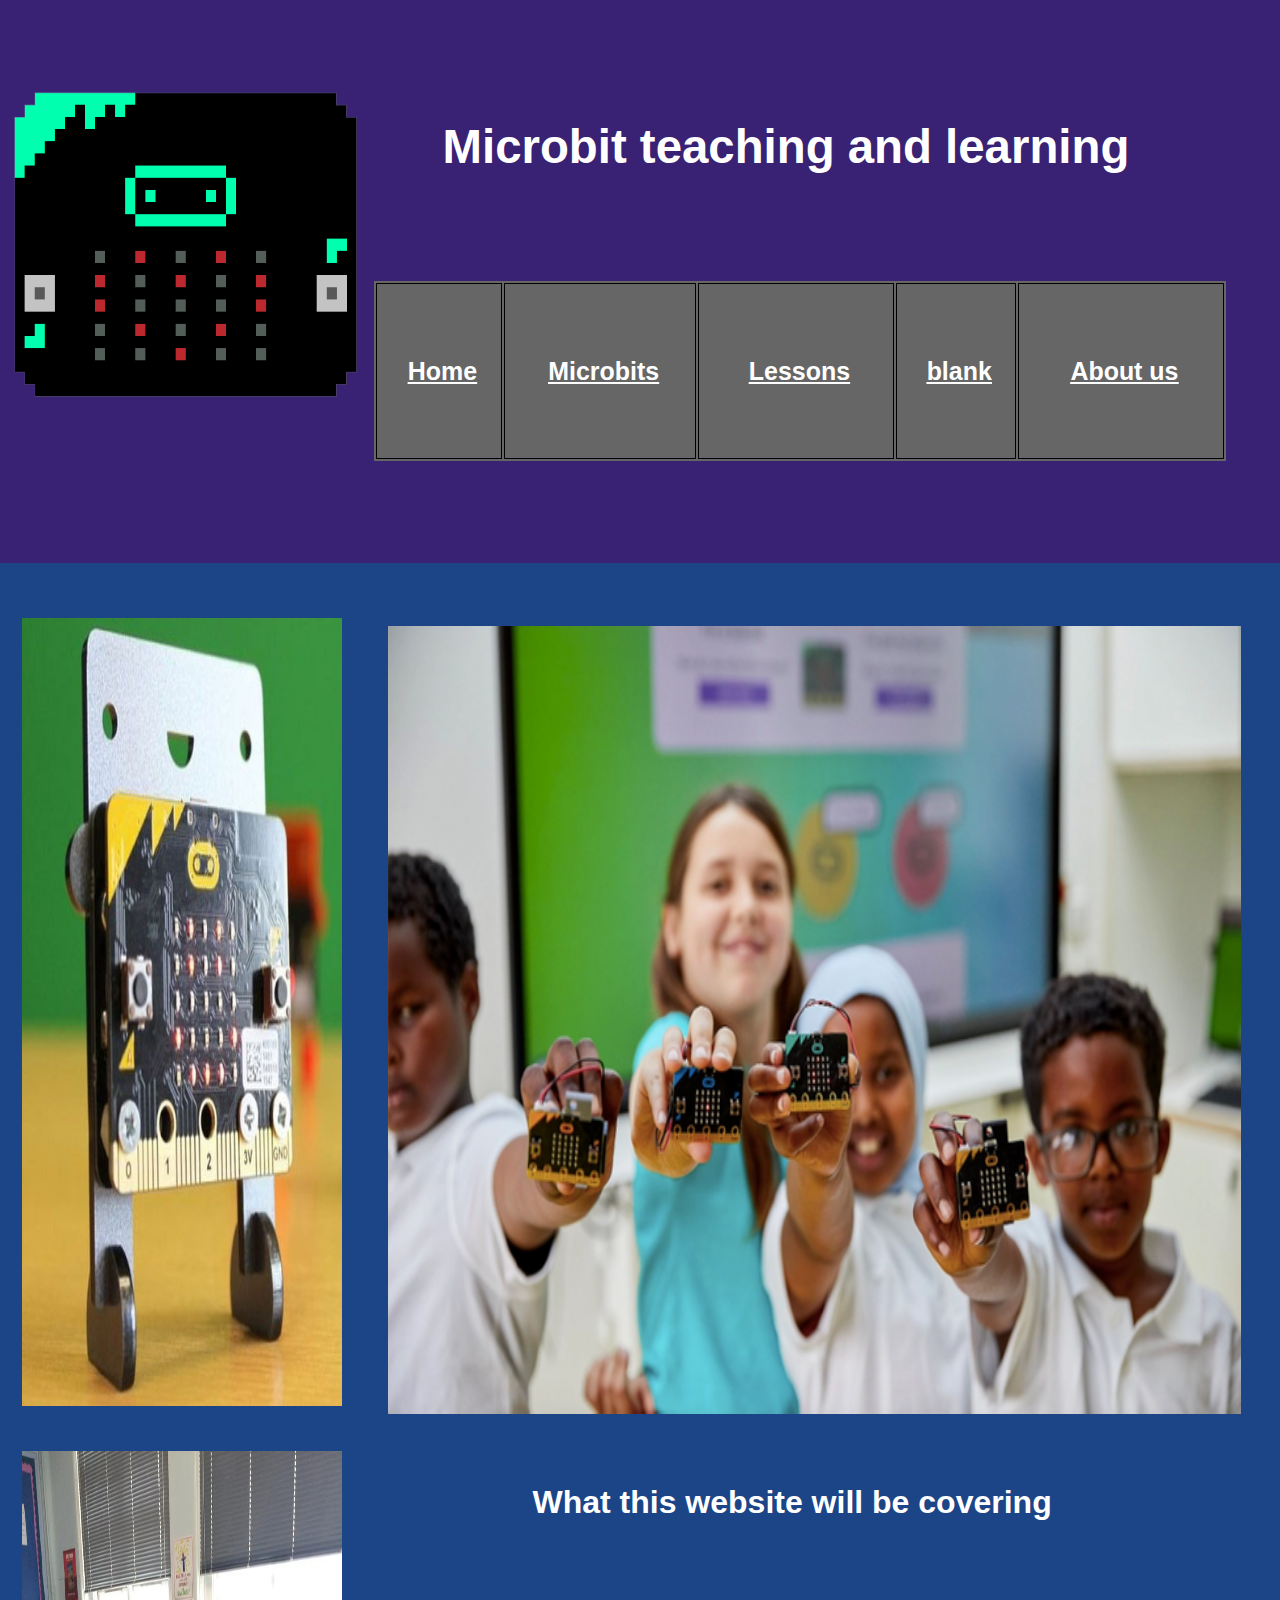
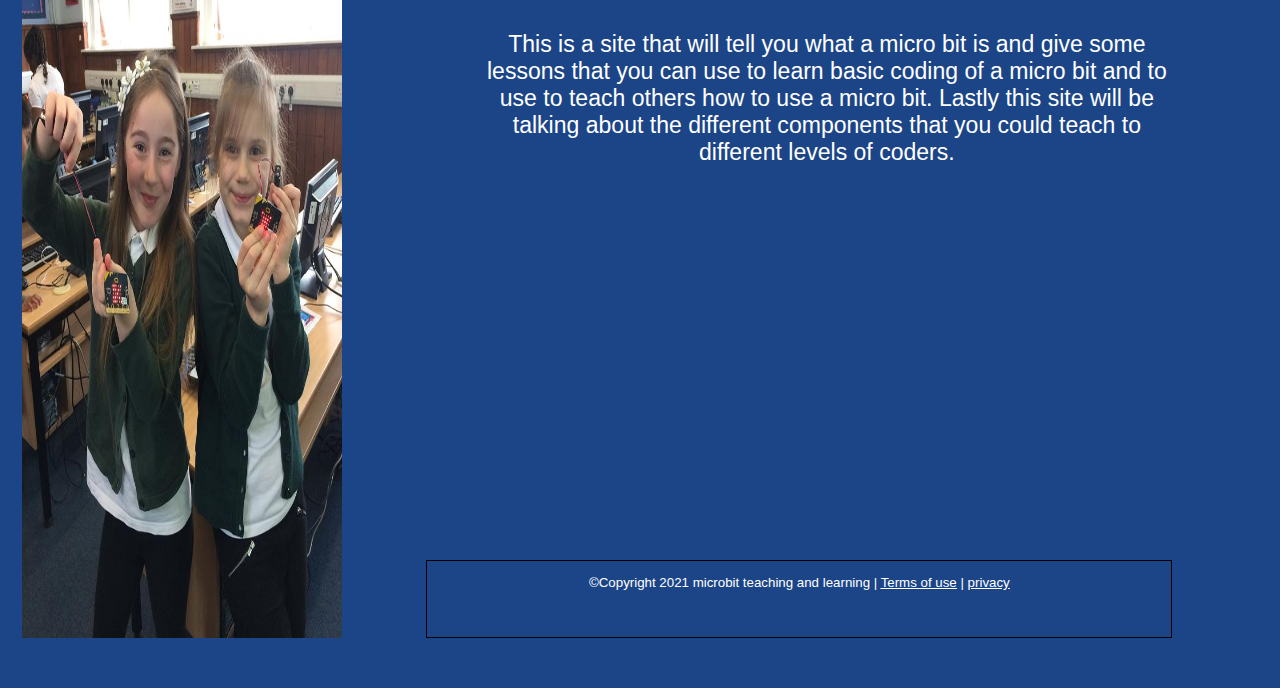
<file: index.html>
<!doctype html>
<html>
<head>
<meta charset="utf-8">
<title>Microbit teaching and learning</title>
<link href="stylesheets/stylesheet.css" rel="stylesheet" type="text/css"/><!--this links my stylesheet to my HTML-->
</head>
<body>	
<table id="title"><!--this creates a table IDs to use in the stylesheet-->
	<tbody>
    	<tr>
			<td>
				<a href="index.html"><img id="logo" src="images/prepared/Harry's_logo_better.png" width="29.1%" height="66%" alt="logo"/><!--this creates a image changes its height and width and the id changes its location--></a>
				<table id="title2" ><!--this creats a table IDs to use in the stylesheet-->
  					<tbody>
    					<tr>
      						<td><strong>&nbsp;&nbsp;&nbsp;&nbsp;&nbsp;Microbit teaching and learning</strong></td><!--i have put 5 spaces here because it centers the words making them look more neet in for the websites title-->
    					</tr>
  					</tbody>
				</table>
				<table id="navbar" ><!--this creats a table IDs to use in the stylesheet-->
  					<tbody>
    					<tr>
     		 				<td align="center" class="borderedcells"><strong>&nbsp;<u><!--this underlines the text to make it look like a link--><a href="index.html"><!--this makes it if you click the word it will take you to the link-->Home</a></u></strong></td>
							<td align="center" class="borderedcells"><!--this makes it that this td is connected to the class borderedcells to make it have a border--><strong>&nbsp;<u><!--this underlines the text to make it look like a link--><a href="pages/microbits.html"><!--this makes it if you click the word it will take you to the link-->Microbits</a></u></strong>
							</td>
							<td align="center" class="borderedcells"><!--this makes it that this td is connected to the class borderedcells to make it have a boarder-->
								<div class="dropdown"><!--this has mad it that the drop box well drop from whats in the div-->
  									<button class="dropbtn"><!--this classes it to use in the stylesheet--><strong>&nbsp;<u><!--this underlines the text to make it look like a link--><a href="pages/lessons.html"><!--this makes it if you click the word it will take you to the link-->Lessons</a></u></strong></button>
  									<div class="dropdown-content"><!--i used this to store what will be in the drop part of the drop box-->
   										<a href="pages/lessons.html#beginer">beginners</a><!--this makes a link to the headings I "id"ed to fast travel to and will take them to it on click this also is what they will see in the dropbox-->
    									<a href="pages/lessons.html#intermidiate">intermediate</a><!--this makes a link to the headings I "id"ed to fast travel to and will take them to it on click this also is what they will see in the dropbox-->
										<a href="pages/lessons.html#advance">advanced</a><!--this makes a link to the headings I "id"ed to fast travel to and will take them to it on click this also is what they will see in the dropbox-->
										<a href="pages/lessons.html#exspert">expert</a><!--this makes a link to the headings I "id"ed to fast travel to and will take them to it on click this also is what they will see in the dropbox-->
  									</div>
								</div>
							</td>
							<td align="center" class="borderedcells"><!--this makes it that this td is connected to the class borderedcells to make it have a boarder-->
							<strong>&nbsp;<u><!--this underlines the text to make it look like a link--><a href=""><!--this makes it if you click the word it will take you to the link-->blank</a></u></strong>
							</td>
							<td align="center" class="borderedcells"><!--this makes it that this td is connected to the class borderedcells to make it have a boarder-->
								<div class="dropdown"><!--this has mad it that the drop box well drop from whats in the div-->
  									<button class="dropbtn"><!--this classes it to use in the stylesheet--><strong>&nbsp;<u><!--this underlines the text to make it look like a link--><a href="pages/aboutus.html"><!--this makes it if you click the word it will take you to the link-->About us</a></u></strong></button>
  									<div class="dropdown-content"><!--i used this to store what will be in the drop part of the drop box-->
   										<a href="pages/aboutus.html#About">About us</a><!--this makes a link to the headings I "id"ed to fast travel to and will take them to it on click this also is what they will see in the dropbox-->
    									<a href="pages/aboutus.html#Privacy">Privacy Policy</a><!--this makes a link to the headings I "id"ed to fast travel to and will take them to it on click this also is what they will see in the dropbox-->
    									<a href="pages/aboutus.html#Terms">Terms and Conditions</a><!--this makes a link to the headings I "id"ed to fast travel to and will take them to it on click this also is what they will see in the dropbox-->
										<a href="pages/gallery.html">Gallery</a><!--this makes a link to the headings I "id"ed to fast travel to and will take them to it on click this also is what they will see in the dropbox-->
  									</div>
								</div>
							</td>		
    					</tr>
  					</tbody>
				</table>
			</td>
		</tr>
	</tbody>
</table>

<div class="slideshow-container"><!--this IDed the div to be used in the stylesheet-->	
	<div class="mySlides fade"><!--this IDed the div to be used in the stylesheet-->	
		 <img class="ssimage" src="images/original/c71656f34a8e12d7d3e28ac1303184e5f31fdb73-1856x1212.png" width="100%" height="100%" alt=""/><!--this creats a image changes its height and width-->
	</div>
	<div class="mySlides fade"><!--this IDed the div to be used in the stylesheet-->	
		<img class="ssimage" src="images/original/_114874518_microbit-board-face.png" width="100%" height="100%" alt=""/><!--this creats a image changes its height and width-->
	</div>
	<div class="mySlides fade"><!--this IDed the div to be used in the stylesheet-->	
		<img class="ssimage" src="images/original/microbit-student.jpg" width="100%" height="100%" alt=""/><!--this creats a image changes its height and width-->
	</div>
	<div class="mySlides fade"><!--this IDed the div to be used in the stylesheet-->	
		<img class="ssimage" src="images/original/microbit1.jpg" width="100%" height="100%" alt=""/><!--this creats a image changes its height and width-->
	</div>
	<div class="mySlides fade"><!--this IDed the div to be used in the stylesheet-->	
		<img class="ssimage" src="images/original/wearable_micro_bit.jpg" width="100%" height="100%" alt=""/><!--this creats a image changes its height and width-->
	</div>
</div>
<br><!--breaks line to make the slideshow look nice and not touch anything else-->


<img id="Himpact1" src="images/prepared/microbitman.jpg" width="25%" height="87.5%" alt=""/><!--this creats a image changes its height and width and the id changes its location-->
<img id="Himpact2" src="images/original/image9621534788683.jpg" width="25%" height="87.5%" alt=""/><!--this creats a image changes its height and width and the id changes its location-->
<h1 id="main_head"> What this website will be covering </h1><!--this heading has been IDed to be used in the stylesheet-->	
<p id="main_p" align="center">This is a site that will tell you what a micro bit is and give some lessons that you can use to learn basic coding of a micro bit and to use to teach others how to use a micro bit. Lastly this site will be talking about the different components that you could teach to different levels of coders.
</p><!-- this is where the main info for the page goes-->	
<small id="Hrights"><center>©Copyright 2021 microbit teaching and learning | <u><a href="pages/aboutus.html#Terms"> Terms of use</a></u> | <u><a href="pages/aboutus.html#Privacy"> privacy</a></u></center> </small><!--this has been made small without the normal layout to show it is importent i did decied to make the links in it like the other links for consistency and is IDed for height width and location-->		
<p id="Hbottem_gap"> . </p><!--i made this so their is a gap between the last thing and the bottem edge so the content never touches the border of the website and the id changes its location-->
</body>
<script>
var slideIndex = 0;

function showSlides() {
  var i;
  var slides = document.getElementsByClassName("mySlides");// this gets the slides and makes them the varible slides
  for (i = 0; i < slides.length; i++) {//this will make it that this if will only stop after i is higher or equal to slides length meaning that it will go from slide this slide to the next one until their is none left
    slides[i].style.display = "none";  //displays the image for that slide
  }
  slideIndex++;
  if (slideIndex > slides.length) {slideIndex = 1} //this makes it that if index is higher then slides length that it will make index=1 making it rotate from the last image back to the first image/slide  
  slides[slideIndex-1].style.display = "block"; //this makes it that the slide that was just showen disappers 
  setTimeout(showSlides, 2250); // Change image every 2.25 seconds
}
showSlides();//this makes it do everything i put in showSlides function
</script>
</html>
</file>
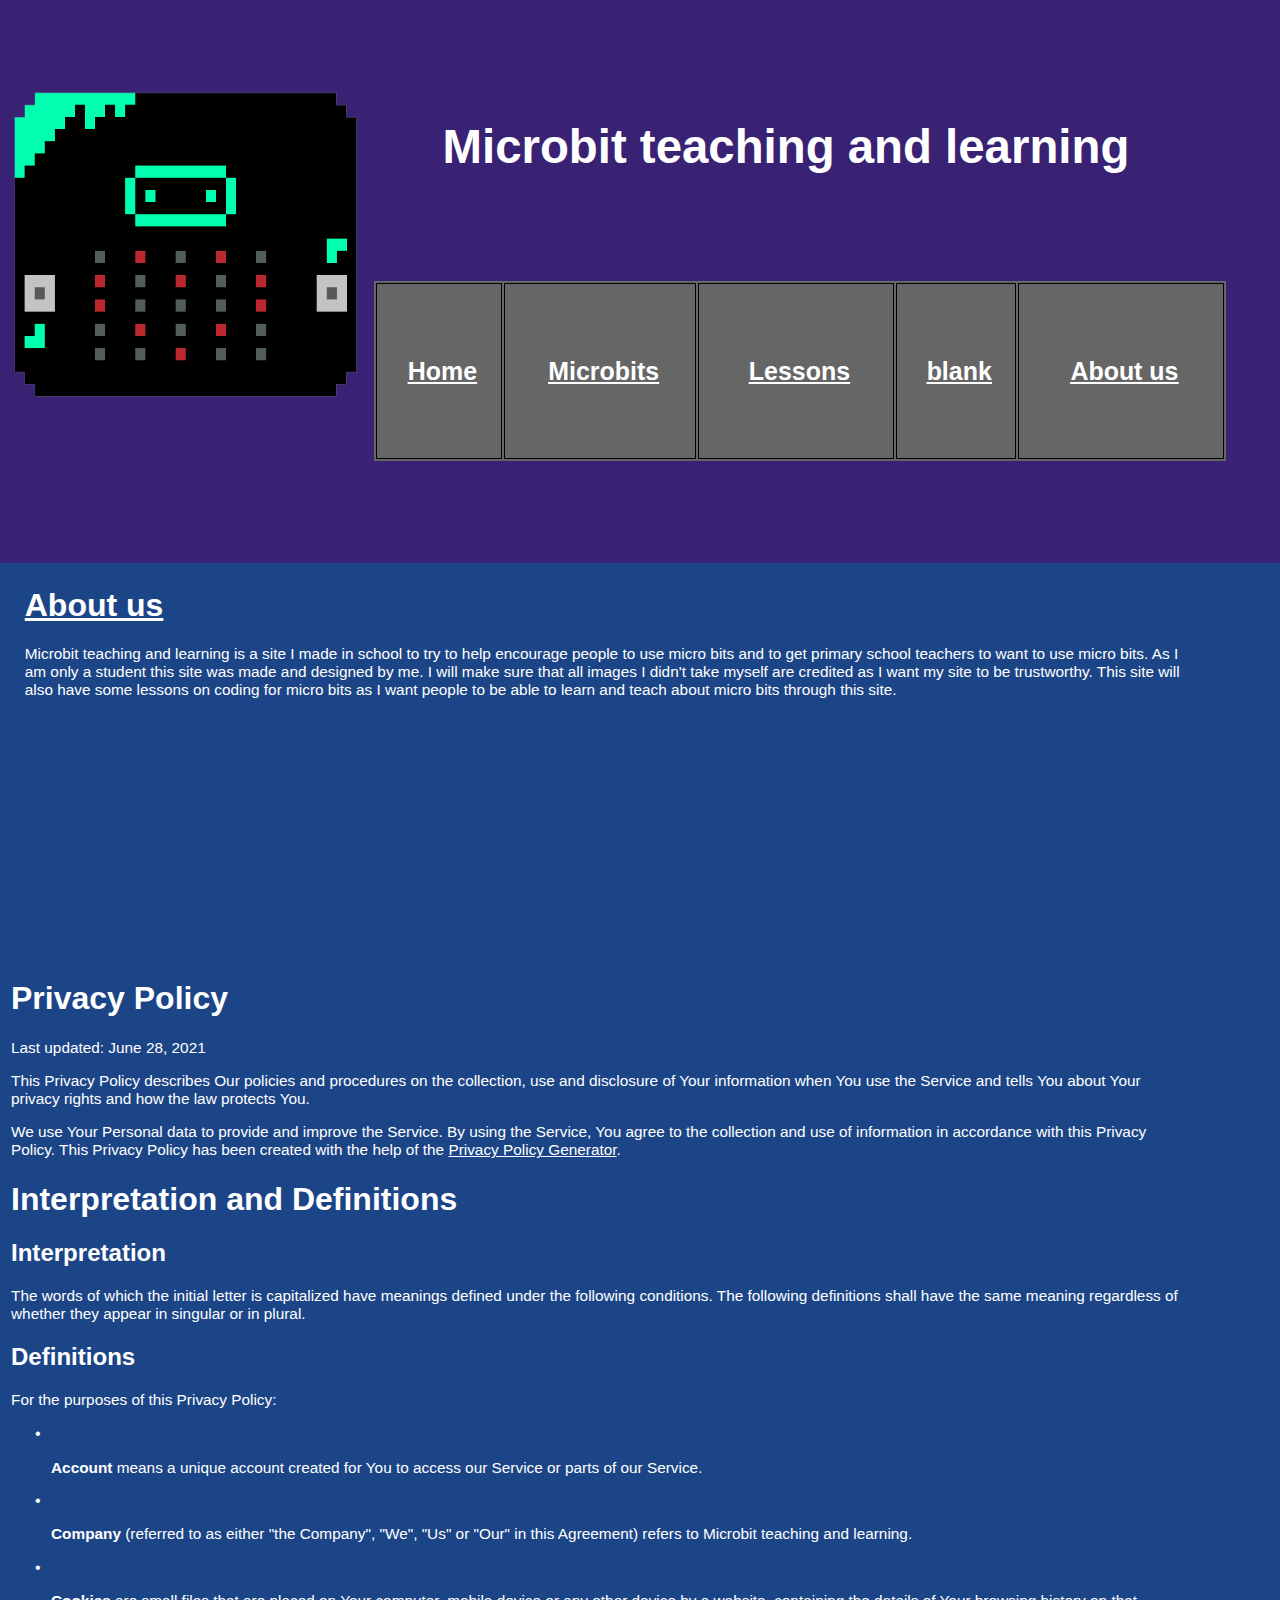
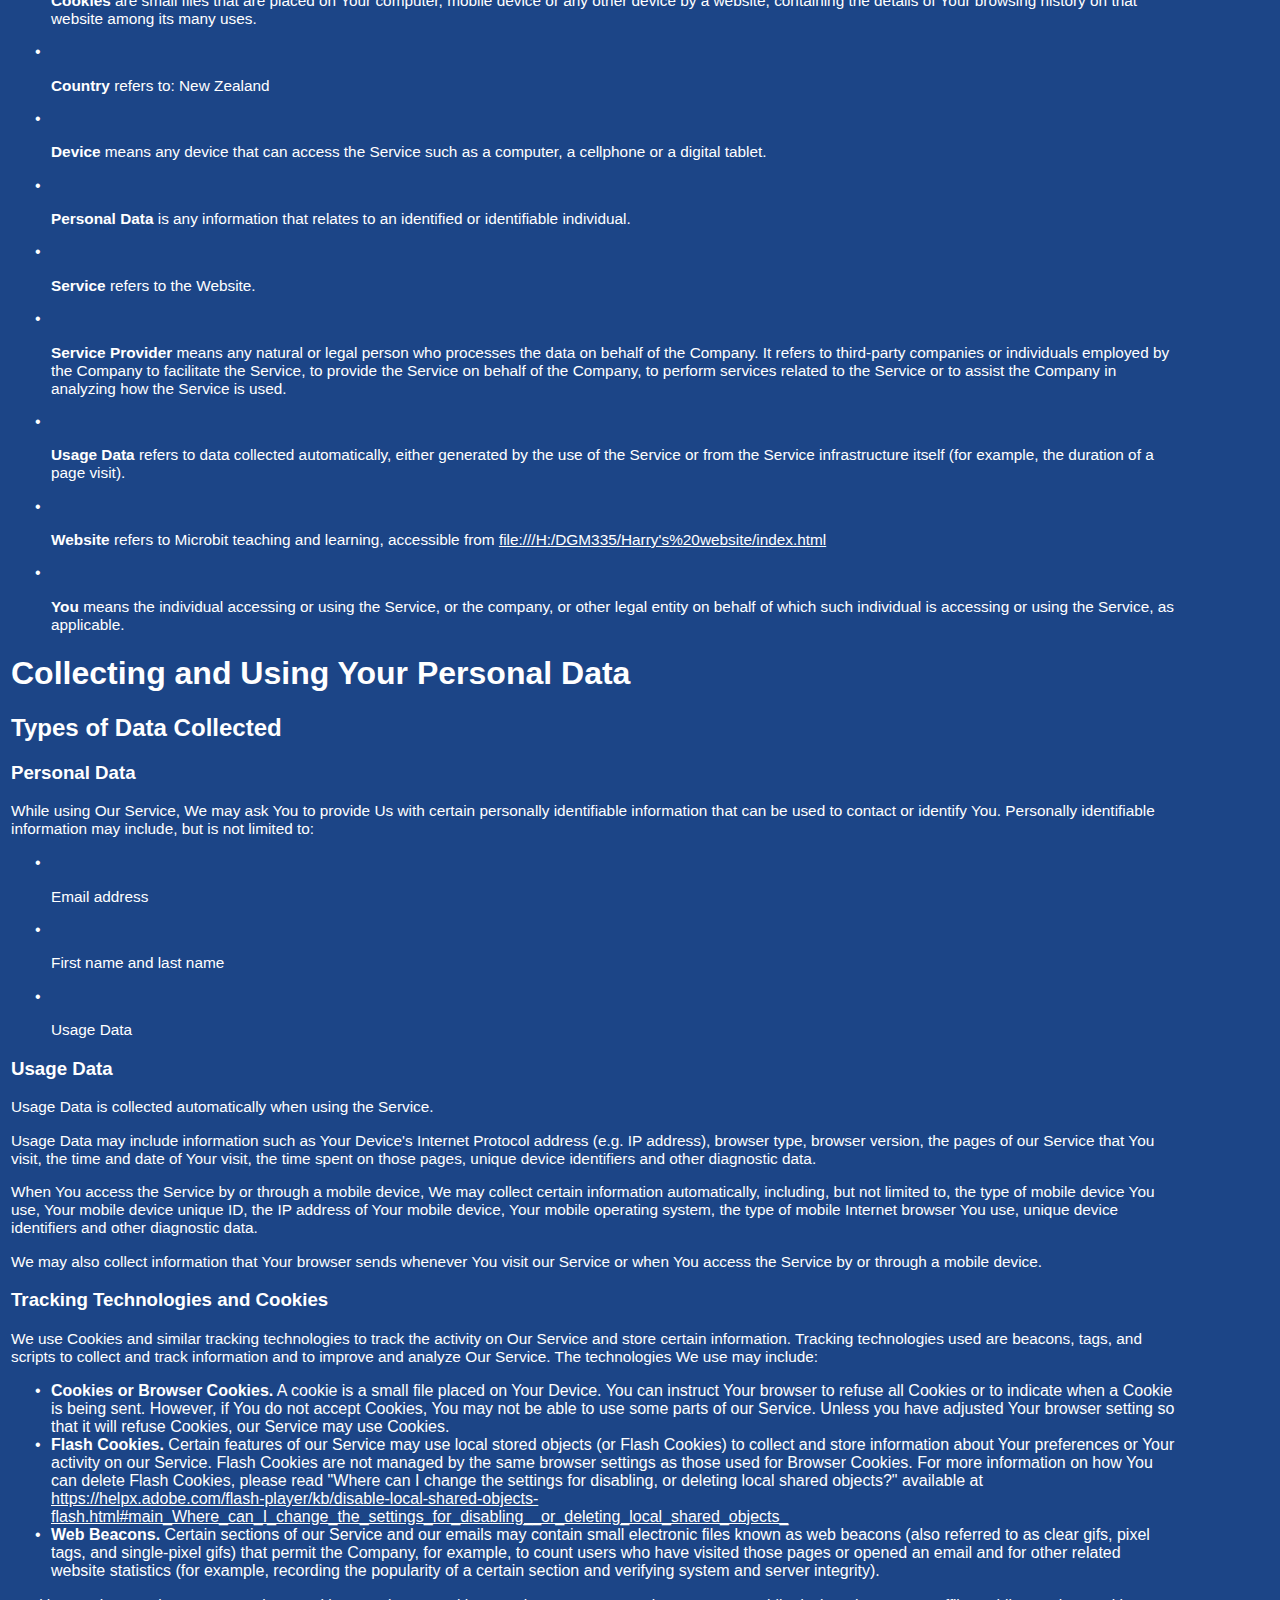
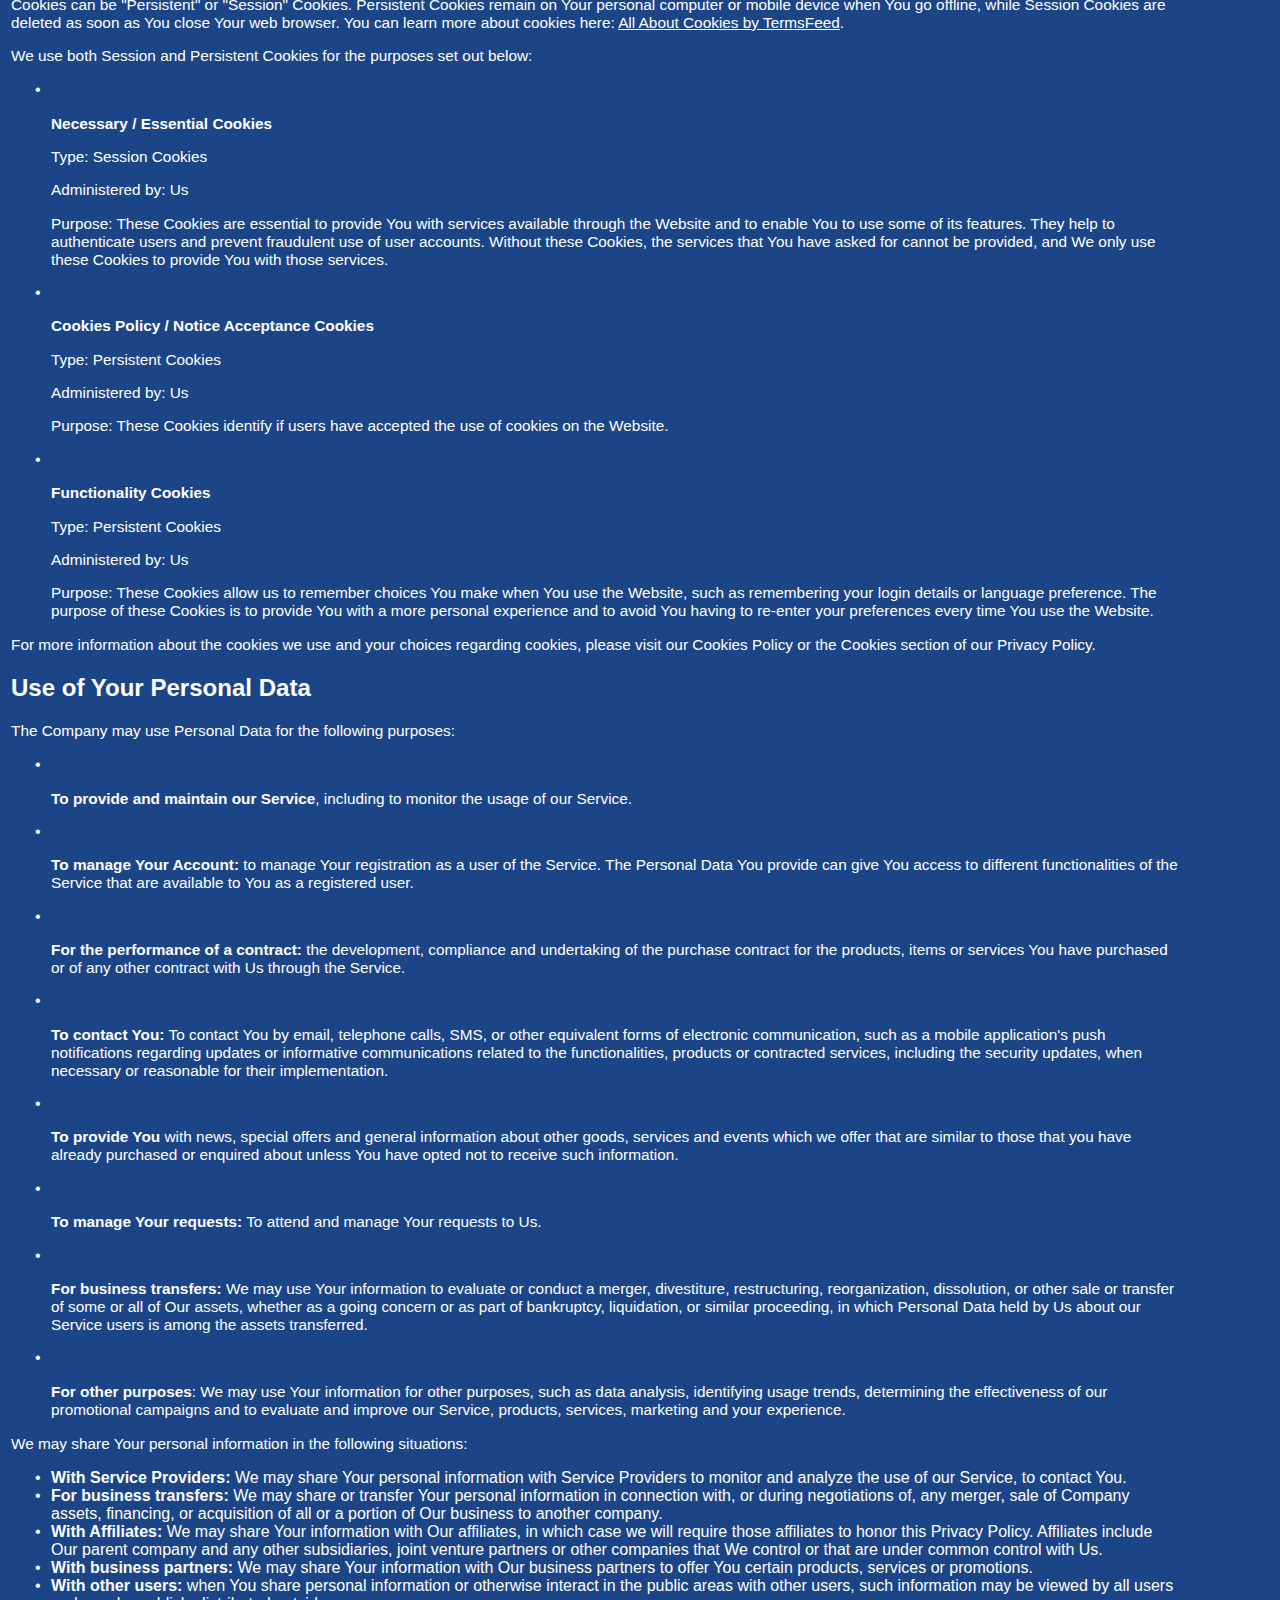
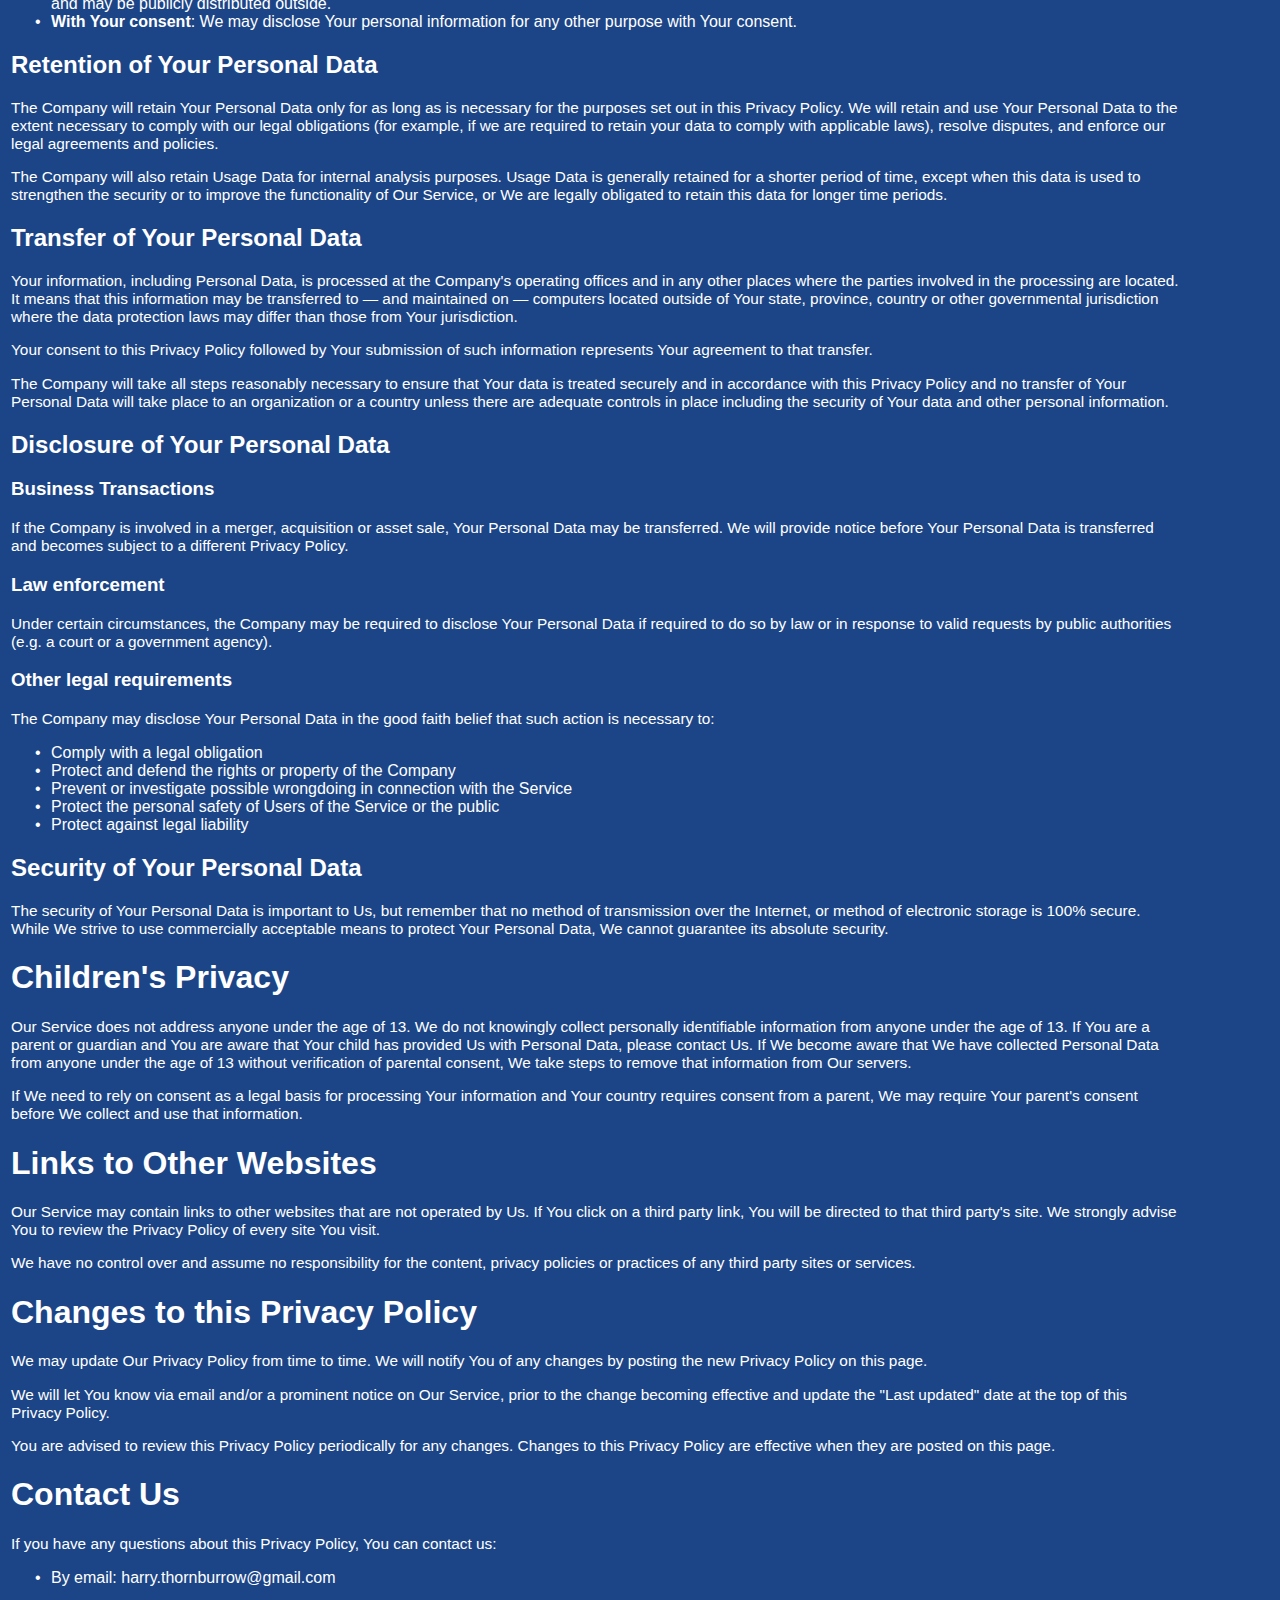
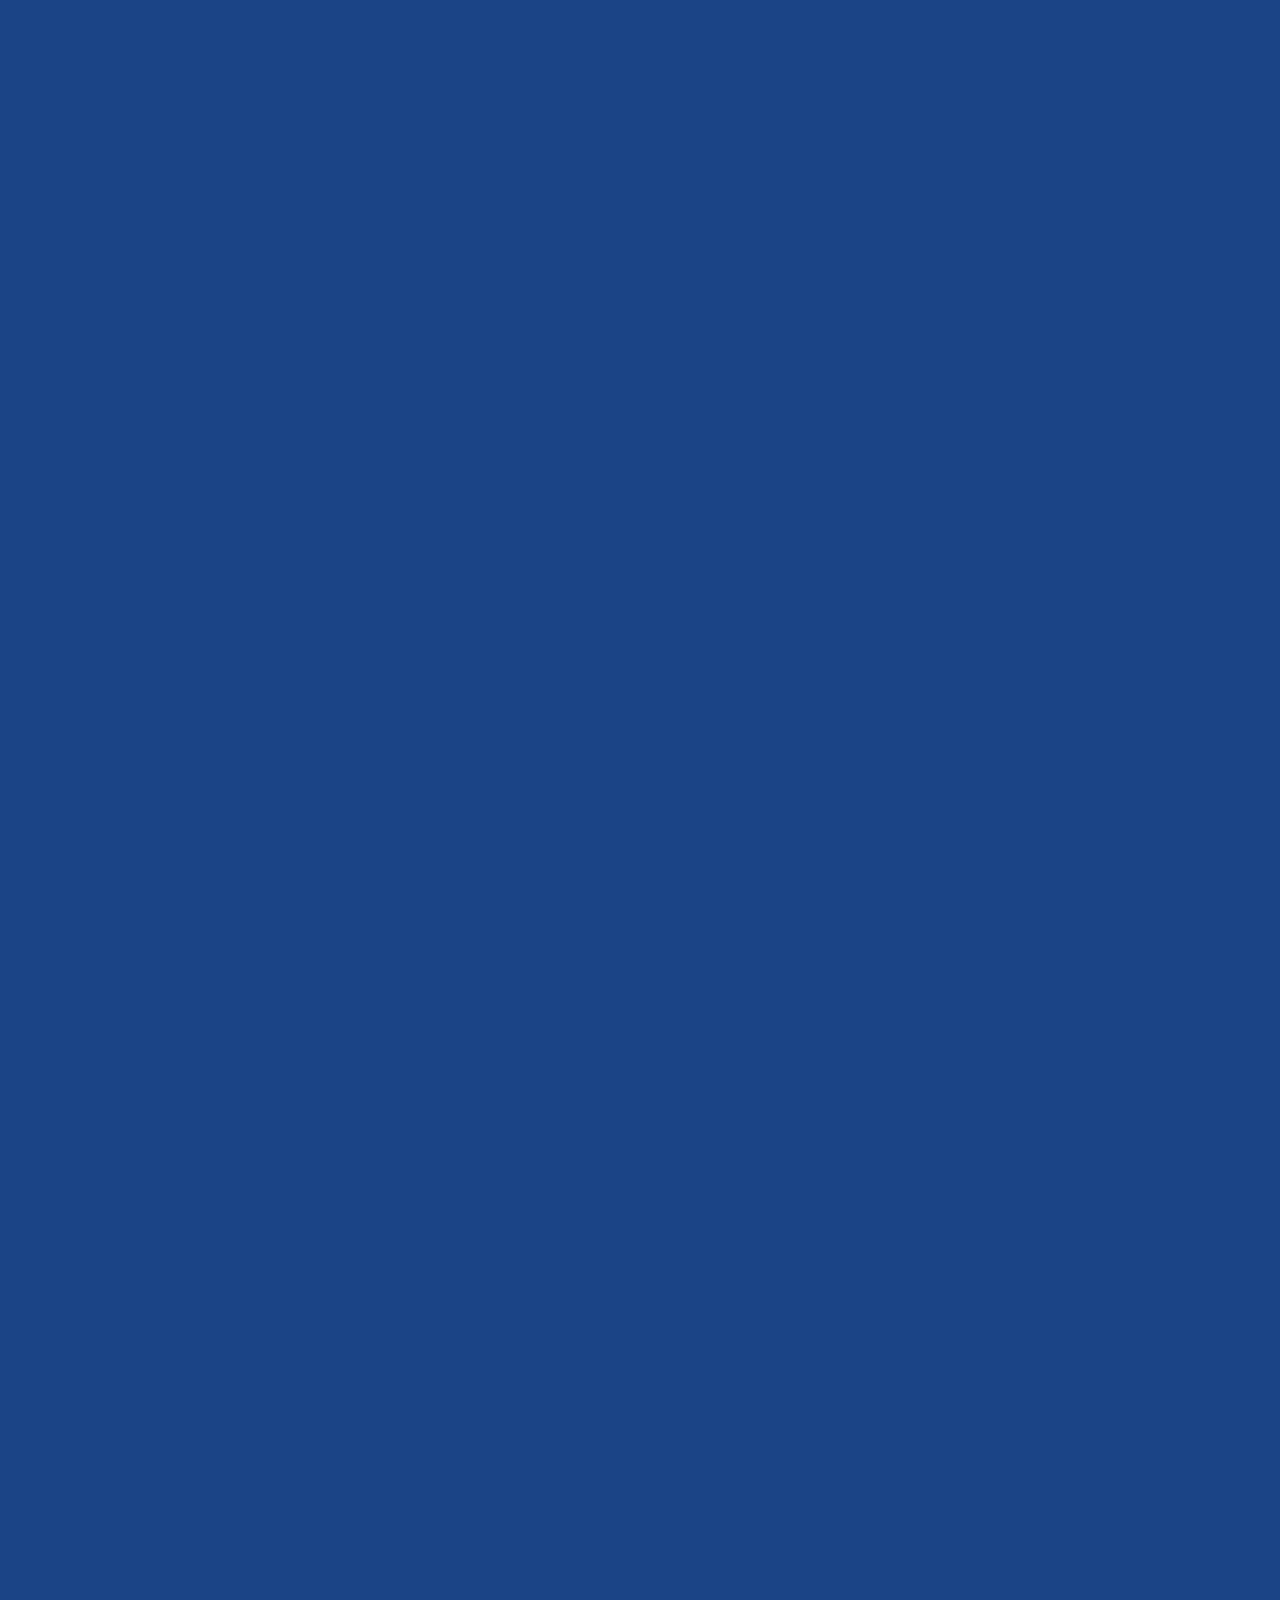
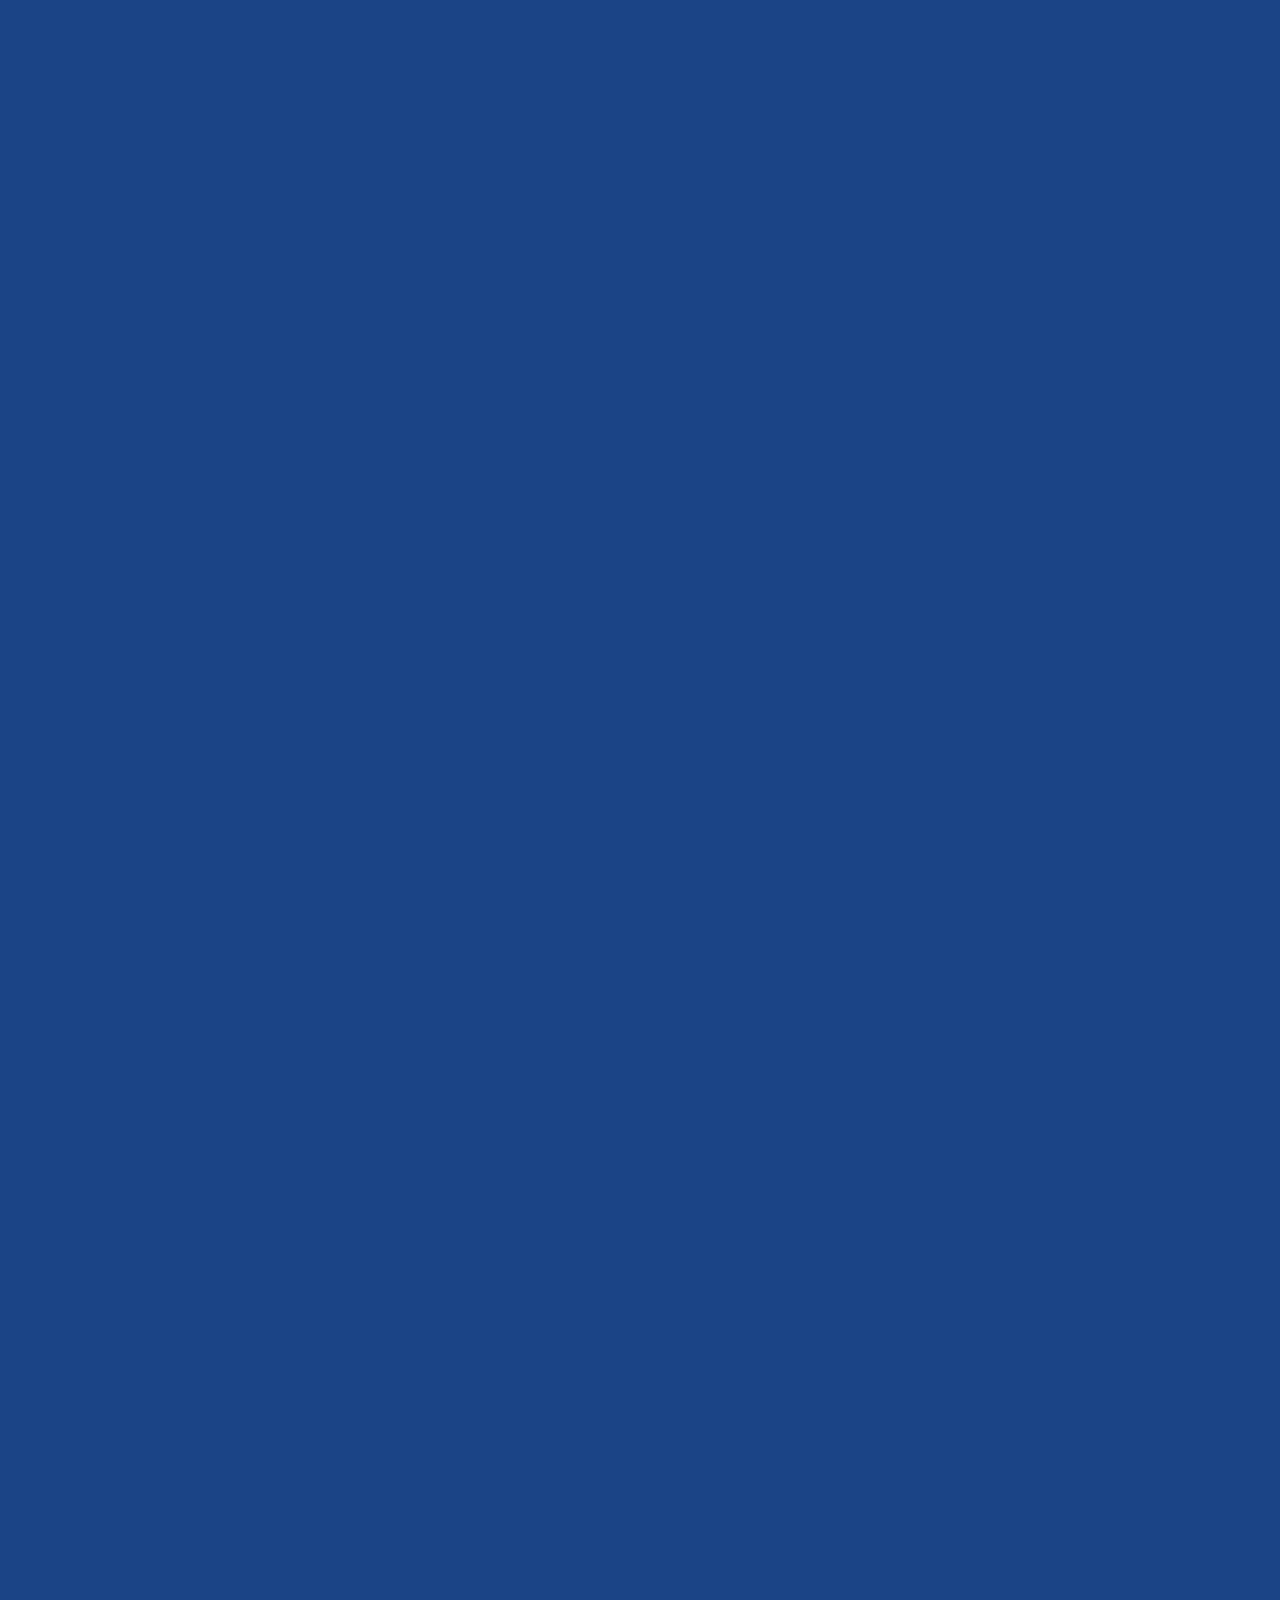
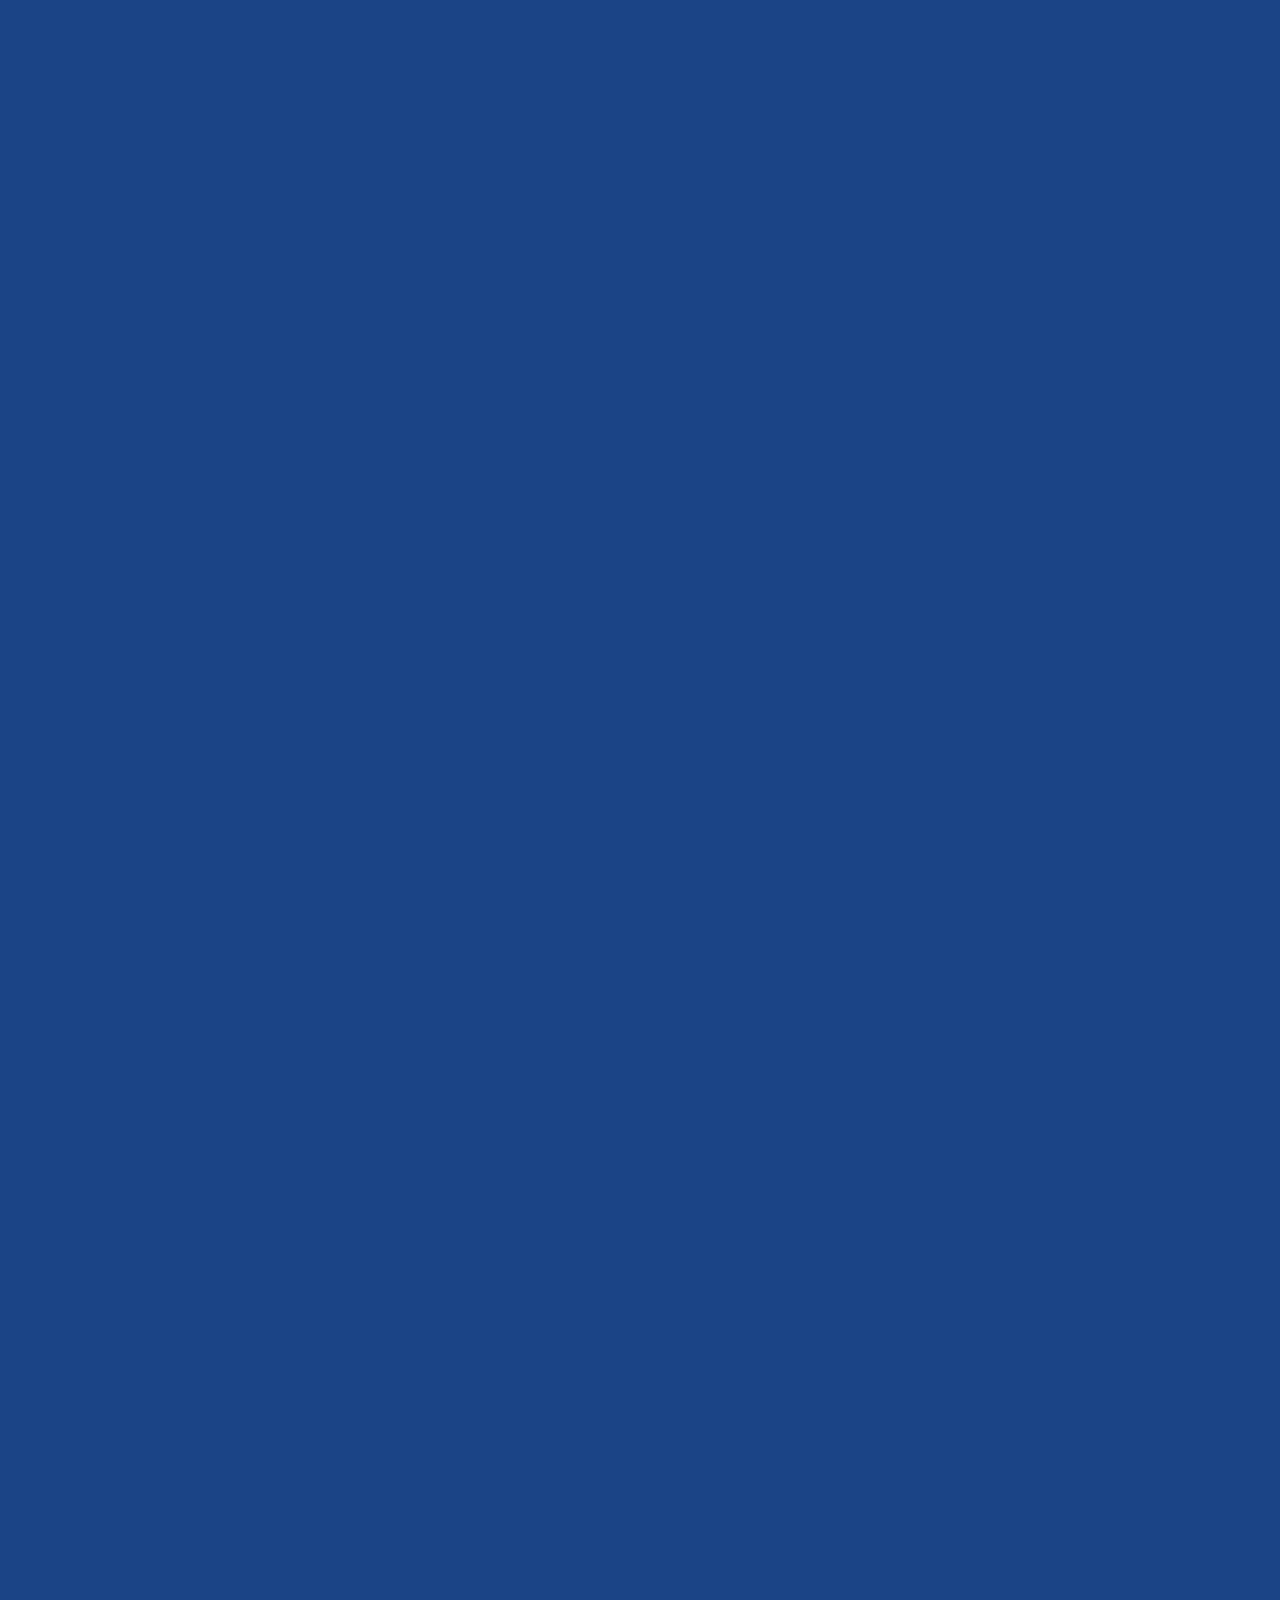
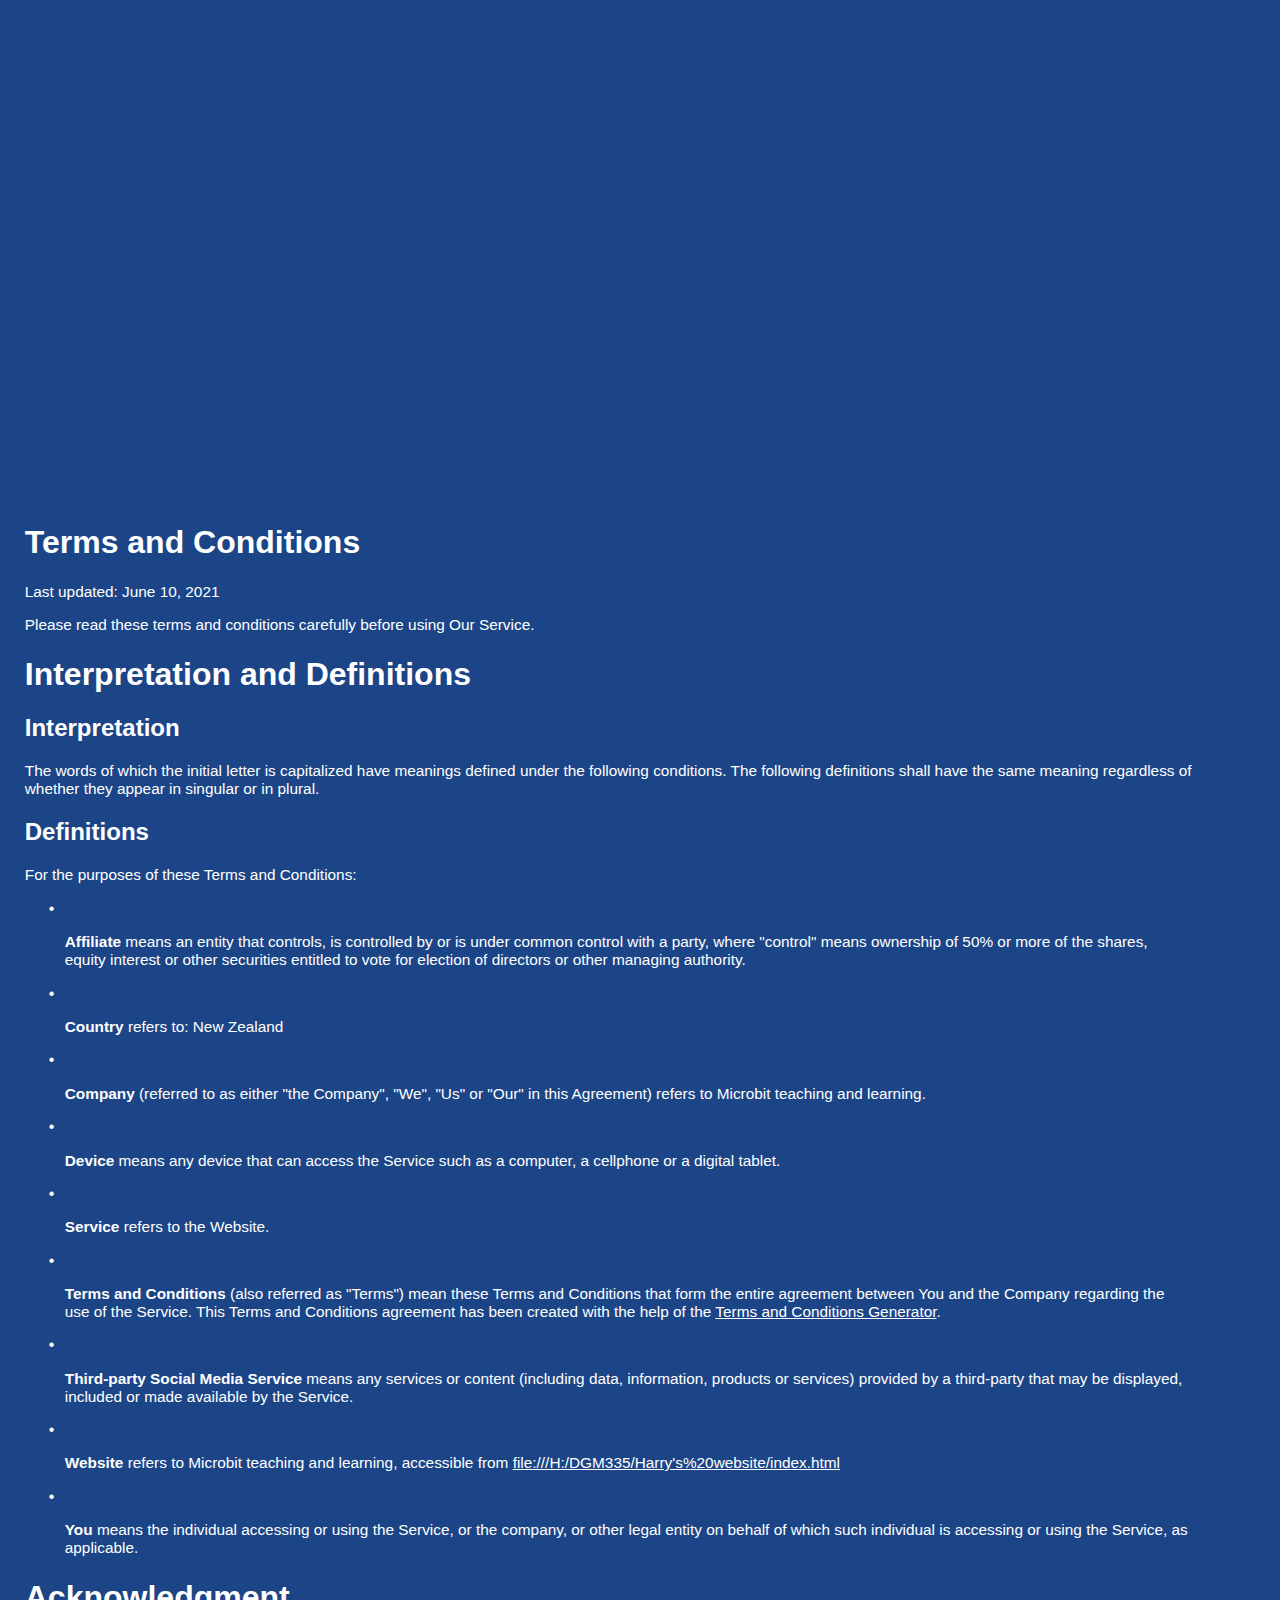
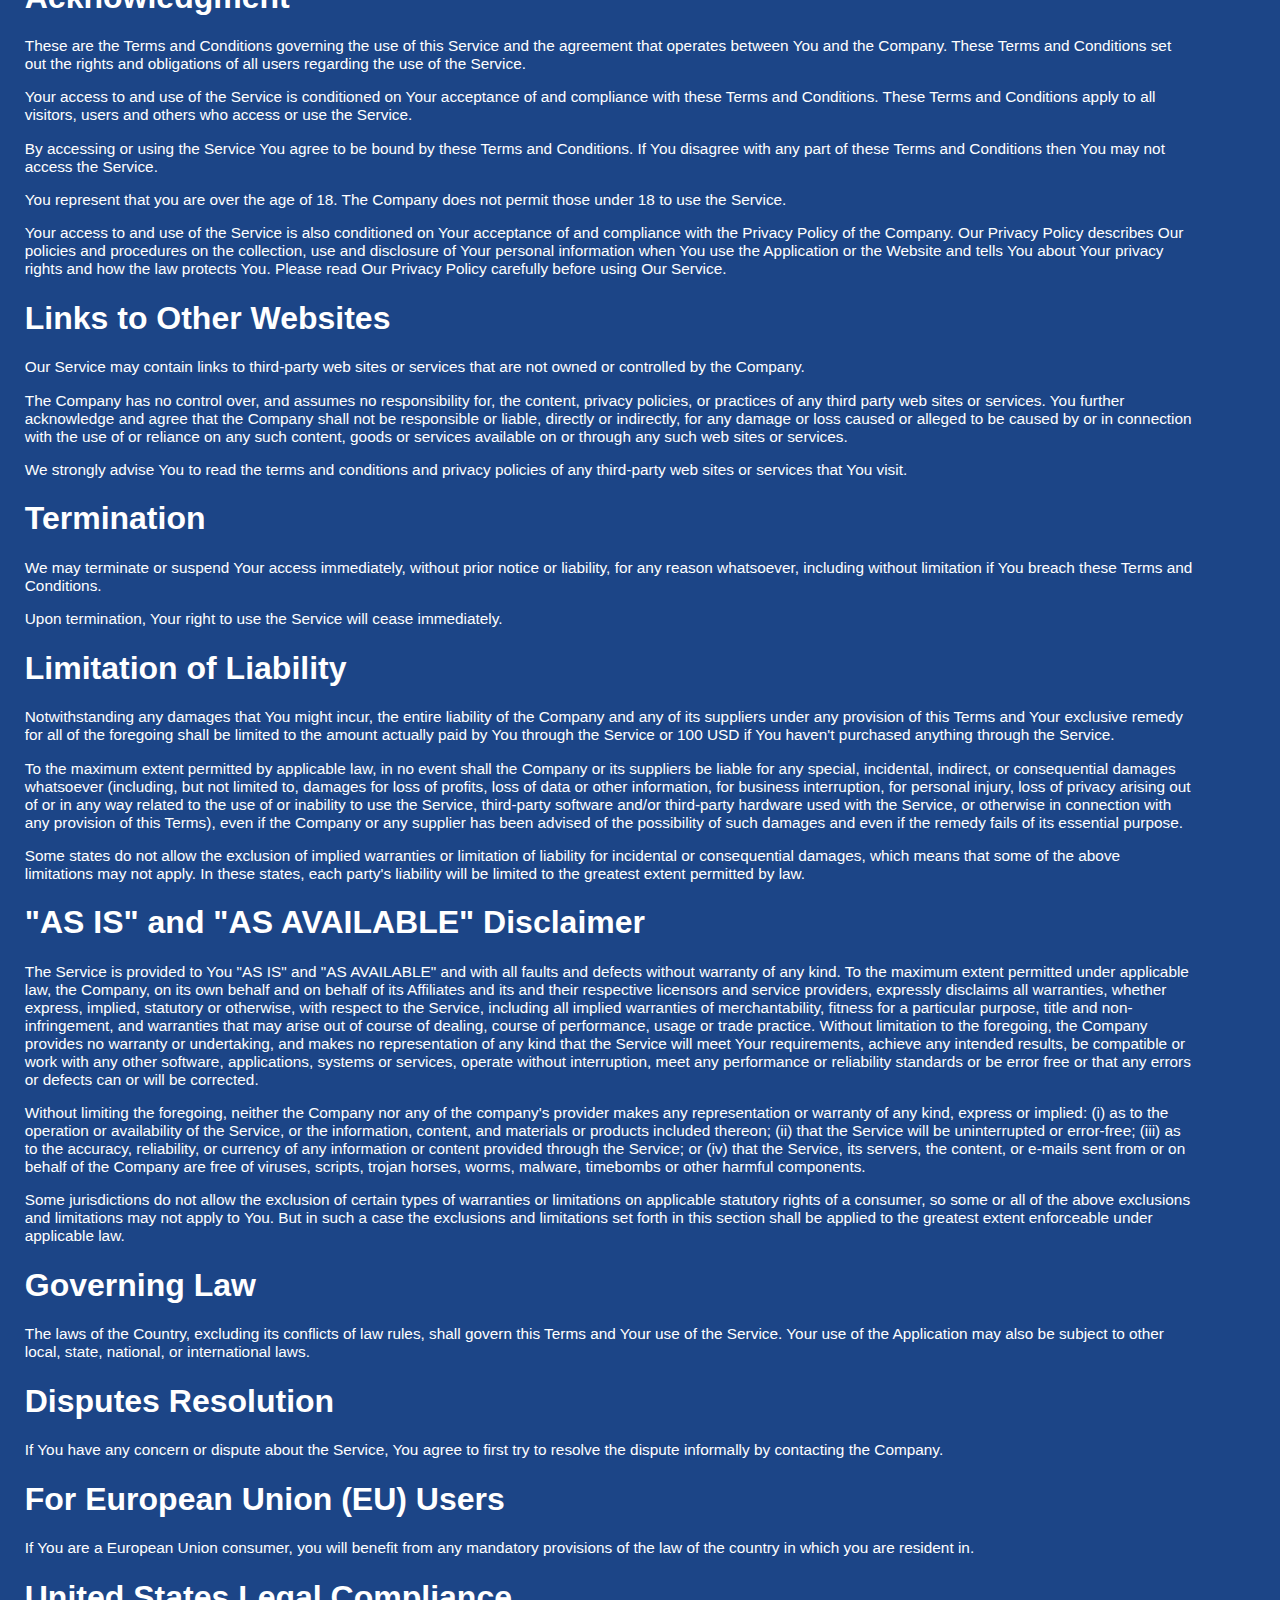
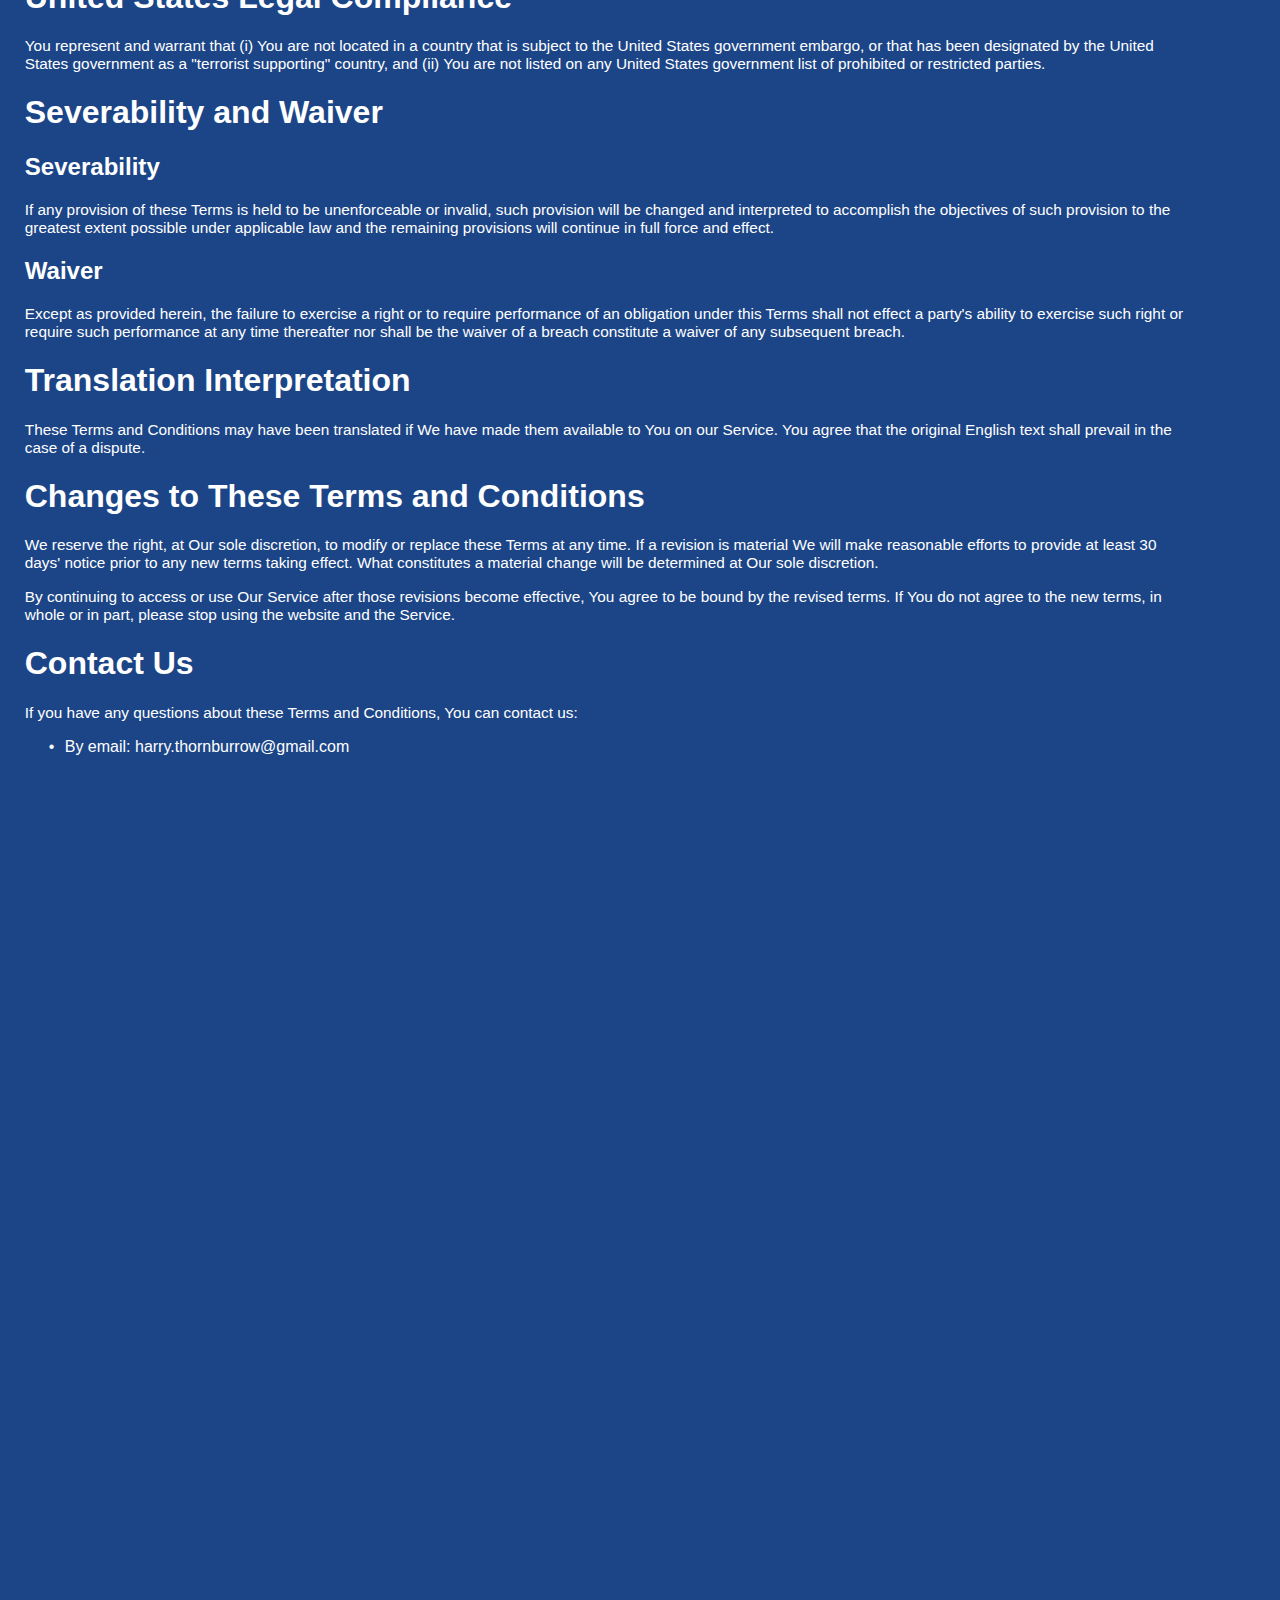
<file: pages/aboutus.html>
<!doctype html>
<html>
<head>
<meta charset="utf-8">
<title>Microbit teaching and learning</title>
<link href="../stylesheets/stylesheet.css" rel="stylesheet" type="text/css"/><!--this links my stylesheet to my HTML page-->
</head>
<body>
<table id="title"><!--this creates a table IDs to use in the stylesheet-->
	<tbody>
    	<tr>
			<td>
				<a href="../index.html"><img id="logo" src="../images/prepared/Harry's_logo_better.png" width="29.1%" height="66%" alt="logo"/><!--this creates a image changes its height and width and the id changes its location--></a>
				<table id="title2" ><!--this creats a table IDs to use in the stylesheet-->
  					<tbody>
    					<tr>
      						<td><strong>&nbsp;&nbsp;&nbsp;&nbsp;&nbsp;Microbit teaching and learning</strong></td><!--i have put 3 spaces here because it centers the words making them look more neet in for the websites title-->
    					</tr>
  					</tbody>
				</table>
				<table id="navbar" ><!--this creats a table IDs to use in the stylesheet-->
  					<tbody>
    					<tr>
     		 				<td align="center" class="borderedcells"><strong>&nbsp;<u><!--this underlines the text to make it look like a link--><a href="../index.html"><!--this makes it if you click the word it will take you to the link-->Home</a></u></strong></td>
							<td align="center" class="borderedcells"><!--this makes it that this td is connected to the class borderedcells to make it have a border--><strong>&nbsp;<u><!--this underlines the text to make it look like a link--><a href="microbits.html"><!--this makes it if you click the word it will take you to the link-->Microbits</a></u></strong>
							</td>
							<td align="center" class="borderedcells"><!--this makes it that this td is connected to the class borderedcells to make it have a boarder-->
								<div class="dropdown"><!--this has mad it that the drop box well drop from whats in the div-->
  									<button class="dropbtn"><!--this classes it to use in the stylesheet--><strong>&nbsp;<u><!--this underlines the text to make it look like a link--><a href="lessons.html"><!--this makes it if you click the word it will take you to the link-->Lessons</a></u></strong></button>
  									<div class="dropdown-content"><!--i used this to store what will be in the drop part of the drop box-->
   										<a href="lessons.html#beginer">beginners</a><!--this makes a link to the headings I "id"ed to fast travel to and will take them to it on click this also is what they will see in the dropbox-->
    									<a href="lessons.html#intermidiate">intermediate</a><!--this makes a link to the headings I "id"ed to fast travel to and will take them to it on click this also is what they will see in the dropbox-->
										<a href="lessons.html#advance">advanced</a><!--this makes a link to the headings I "id"ed to fast travel to and will take them to it on click this also is what they will see in the dropbox-->
    									<a href="lessons.html#exspert">expert</a><!--this makes a link to the headings I "id"ed to fast travel to and will take them to it on click this also is what they will see in the dropbox-->
  									</div>
								</div>
							</td>
							<td align="center" class="borderedcells"><!--this makes it that this td is connected to the class borderedcells to make it have a boarder-->
								<strong>&nbsp;<u><!--this underlines the text to make it look like a link--><a href=""><!--this makes it if you click the word it will take you to the link-->blank</a></u></strong>
							</td>
							<td align="center" class="borderedcells"><!--this makes it that this td is connected to the class borderedcells to make it have a boarder-->
								<div class="dropdown"><!--this has mad it that the drop box well drop from whats in the div-->
  									<button class="dropbtn"><!--this classes it to use in the stylesheet--><strong>&nbsp;<u><!--this underlines the text to make it look like a link--><a href="aboutus.html"><!--this makes it if you click the word it will take you to the link-->About us</a></u></strong></button>
  									<div class="dropdown-content"><!--i used this to store what will be in the drop part of the drop box-->
   										<a href="aboutus.html#About">About us</a><!--this makes a link to the headings I "id"ed to fast travel to and will take them to it on click this also is what they will see in the dropbox-->
    									<a href="aboutus.html#Privacy">Privacy Policy</a><!--this makes a link to the headings I "id"ed to fast travel to and will take them to it on click this also is what they will see in the dropbox-->
    									<a href="aboutus.html#Terms">Terms and Conditions</a><!--this makes a link to the headings I "id"ed to fast travel to and will take them to it on click this also is what they will see in the dropbox-->
										<a href="gallery.html">Gallery</a><!--this makes a link to the headings I "id"ed to fast travel to and will take them to it on click this also is what they will see in the dropbox-->
  									</div>
								</div>
							</td>		
    					</tr>
  					</tbody>
				</table>
			</td>
		</tr>
	</tbody>
</table>
<table id="about_us"><!--this creats a table IDs to use in the stylesheet-->
	<tbody>
		<tr>
			<td>
				<h1 id="About"><u>About us</u></h1><!--this heading has been IDed so the header can be linked for the dropbox so that people can fast travel to this heading-->
				<p>
					Microbit teaching and learning is a site I made in school to try to help encourage people to use micro bits and to get primary school teachers to want to use micro bits. As I am only a student this site was made and designed by me. I will make sure that all images I didn't  take myself are credited as I want my site to be trustworthy. This site will also have some lessons on coding for micro bits as I want people to be able to learn and teach about micro bits through this site.
</p>
			</td>
		</tr>
	</tbody>
</table>

<table id="privacy_policy"><!--this creats a table IDs to use in the stylesheet-->
	<tbody>
		<tr>
			<td>
				<h1 id="Privacy">Privacy Policy</h1>
				<p>Last updated: June 28, 2021</p>
				<p>This Privacy Policy describes Our policies and procedures on the collection, use and disclosure of Your information when You use the Service and tells You about Your privacy rights and how the law protects You.</p>
				<p>We use Your Personal data to provide and improve the Service. By using the Service, You agree to the collection and use of information in accordance with this Privacy Policy. This Privacy Policy has been created with the help of the <a href="https://www.termsfeed.com/privacy-policy-generator/" target="_blank">Privacy Policy Generator</a>.</p>
				<h1>Interpretation and Definitions</h1>
				<h2>Interpretation</h2>
				<p>The words of which the initial letter is capitalized have meanings defined under the following conditions. The following definitions shall have the same meaning regardless of whether they appear in singular or in plural.</p>
				<h2>Definitions</h2>
				<p>For the purposes of this Privacy Policy:</p>
				<ul>
				<li>
				<p><strong>Account</strong> means a unique account created for You to access our Service or parts of our Service.</p>
				</li>
				<li>
				<p><strong>Company</strong> (referred to as either &quot;the Company&quot;, &quot;We&quot;, &quot;Us&quot; or &quot;Our&quot; in this Agreement) refers to Microbit teaching and learning.</p>
				</li>
				<li>
				<p><strong>Cookies</strong> are small files that are placed on Your computer, mobile device or any other device by a website, containing the details of Your browsing history on that website among its many uses.</p>
				</li>
				<li>
				<p><strong>Country</strong> refers to:  New Zealand</p>
				</li>
				<li>
				<p><strong>Device</strong> means any device that can access the Service such as a computer, a cellphone or a digital tablet.</p>
				</li>
				<li>
				<p><strong>Personal Data</strong> is any information that relates to an identified or identifiable individual.</p>
				</li>
				<li>
				<p><strong>Service</strong> refers to the Website.</p>
				</li>
				<li>
				<p><strong>Service Provider</strong> means any natural or legal person who processes the data on behalf of the Company. It refers to third-party companies or individuals employed by the Company to facilitate the Service, to provide the Service on behalf of the Company, to perform services related to the Service or to assist the Company in analyzing how the Service is used.</p>
				</li>
				<li>
				<p><strong>Usage Data</strong> refers to data collected automatically, either generated by the use of the Service or from the Service infrastructure itself (for example, the duration of a page visit).</p>
				</li>
				<li>
				<p><strong>Website</strong> refers to Microbit teaching and learning, accessible from <a href="file:///H:/DGM335/Harry%27s%20website/index.html" rel="external nofollow noopener" target="_blank">file:///H:/DGM335/Harry's%20website/index.html</a></p>
				</li>
				<li>
				<p><strong>You</strong> means the individual accessing or using the Service, or the company, or other legal entity on behalf of which such individual is accessing or using the Service, as applicable.</p>
				</li>
				</ul>
				<h1>Collecting and Using Your Personal Data</h1>
				<h2>Types of Data Collected</h2>
				<h3>Personal Data</h3>
				<p>While using Our Service, We may ask You to provide Us with certain personally identifiable information that can be used to contact or identify You. Personally identifiable information may include, but is not limited to:</p>
				<ul>
				<li>
				<p>Email address</p>
				</li>
				<li>
				<p>First name and last name</p>
				</li>
				<li>
				<p>Usage Data</p>
				</li>
				</ul>
				<h3>Usage Data</h3>
				<p>Usage Data is collected automatically when using the Service.</p>
				<p>Usage Data may include information such as Your Device's Internet Protocol address (e.g. IP address), browser type, browser version, the pages of our Service that You visit, the time and date of Your visit, the time spent on those pages, unique device identifiers and other diagnostic data.</p>
				<p>When You access the Service by or through a mobile device, We may collect certain information automatically, including, but not limited to, the type of mobile device You use, Your mobile device unique ID, the IP address of Your mobile device, Your mobile operating system, the type of mobile Internet browser You use, unique device identifiers and other diagnostic data.</p>
				<p>We may also collect information that Your browser sends whenever You visit our Service or when You access the Service by or through a mobile device.</p>
				<h3>Tracking Technologies and Cookies</h3>
				<p>We use Cookies and similar tracking technologies to track the activity on Our Service and store certain information. Tracking technologies used are beacons, tags, and scripts to collect and track information and to improve and analyze Our Service. The technologies We use may include:</p>
				<ul>
				<li><strong>Cookies or Browser Cookies.</strong> A cookie is a small file placed on Your Device. You can instruct Your browser to refuse all Cookies or to indicate when a Cookie is being sent. However, if You do not accept Cookies, You may not be able to use some parts of our Service. Unless you have adjusted Your browser setting so that it will refuse Cookies, our Service may use Cookies.</li>
				<li><strong>Flash Cookies.</strong> Certain features of our Service may use local stored objects (or Flash Cookies) to collect and store information about Your preferences or Your activity on our Service. Flash Cookies are not managed by the same browser settings as those used for Browser Cookies. For more information on how You can delete Flash Cookies, please read &quot;Where can I change the settings for disabling, or deleting local shared objects?&quot; available at <a href="https://helpx.adobe.com/flash-player/kb/disable-local-shared-objects-flash.html#main_Where_can_I_change_the_settings_for_disabling__or_deleting_local_shared_objects_" rel="external nofollow noopener" target="_blank">https://helpx.adobe.com/flash-player/kb/disable-local-shared-objects-flash.html#main_Where_can_I_change_the_settings_for_disabling__or_deleting_local_shared_objects_</a></li>
				<li><strong>Web Beacons.</strong> Certain sections of our Service and our emails may contain small electronic files known as web beacons (also referred to as clear gifs, pixel tags, and single-pixel gifs) that permit the Company, for example, to count users who have visited those pages or opened an email and for other related website statistics (for example, recording the popularity of a certain section and verifying system and server integrity).</li>
				</ul>
				<p>Cookies can be &quot;Persistent&quot; or &quot;Session&quot; Cookies. Persistent Cookies remain on Your personal computer or mobile device when You go offline, while Session Cookies are deleted as soon as You close Your web browser. You can learn more about cookies here: <a href="https://www.termsfeed.com/blog/cookies/" target="_blank">All About Cookies by TermsFeed</a>.</p>
				<p>We use both Session and Persistent Cookies for the purposes set out below:</p>
				<ul>
				<li>
				<p><strong>Necessary / Essential Cookies</strong></p>
				<p>Type: Session Cookies</p>
				<p>Administered by: Us</p>
				<p>Purpose: These Cookies are essential to provide You with services available through the Website and to enable You to use some of its features. They help to authenticate users and prevent fraudulent use of user accounts. Without these Cookies, the services that You have asked for cannot be provided, and We only use these Cookies to provide You with those services.</p>
				</li>
				<li>
				<p><strong>Cookies Policy / Notice Acceptance Cookies</strong></p>
				<p>Type: Persistent Cookies</p>
				<p>Administered by: Us</p>
				<p>Purpose: These Cookies identify if users have accepted the use of cookies on the Website.</p>
				</li>
				<li>
				<p><strong>Functionality Cookies</strong></p>
				<p>Type: Persistent Cookies</p>
				<p>Administered by: Us</p>
				<p>Purpose: These Cookies allow us to remember choices You make when You use the Website, such as remembering your login details or language preference. The purpose of these Cookies is to provide You with a more personal experience and to avoid You having to re-enter your preferences every time You use the Website.</p>
				</li>
				</ul>
				<p>For more information about the cookies we use and your choices regarding cookies, please visit our Cookies Policy or the Cookies section of our Privacy Policy.</p>
				<h2>Use of Your Personal Data</h2>
				<p>The Company may use Personal Data for the following purposes:</p>
				<ul>
				<li>
				<p><strong>To provide and maintain our Service</strong>, including to monitor the usage of our Service.</p>
				</li>
				<li>
				<p><strong>To manage Your Account:</strong> to manage Your registration as a user of the Service. The Personal Data You provide can give You access to different functionalities of the Service that are available to You as a registered user.</p>
				</li>
				<li>
				<p><strong>For the performance of a contract:</strong> the development, compliance and undertaking of the purchase contract for the products, items or services You have purchased or of any other contract with Us through the Service.</p>
				</li>
				<li>
				<p><strong>To contact You:</strong> To contact You by email, telephone calls, SMS, or other equivalent forms of electronic communication, such as a mobile application's push notifications regarding updates or informative communications related to the functionalities, products or contracted services, including the security updates, when necessary or reasonable for their implementation.</p>
				</li>
				<li>
				<p><strong>To provide You</strong> with news, special offers and general information about other goods, services and events which we offer that are similar to those that you have already purchased or enquired about unless You have opted not to receive such information.</p>
				</li>
				<li>
				<p><strong>To manage Your requests:</strong> To attend and manage Your requests to Us.</p>
				</li>
				<li>
				<p><strong>For business transfers:</strong> We may use Your information to evaluate or conduct a merger, divestiture, restructuring, reorganization, dissolution, or other sale or transfer of some or all of Our assets, whether as a going concern or as part of bankruptcy, liquidation, or similar proceeding, in which Personal Data held by Us about our Service users is among the assets transferred.</p>
				</li>
				<li>
				<p><strong>For other purposes</strong>: We may use Your information for other purposes, such as data analysis, identifying usage trends, determining the effectiveness of our promotional campaigns and to evaluate and improve our Service, products, services, marketing and your experience.</p>
				</li>
				</ul>
				<p>We may share Your personal information in the following situations:</p>
				<ul>
				<li><strong>With Service Providers:</strong> We may share Your personal information with Service Providers to monitor and analyze the use of our Service,  to contact You.</li>
				<li><strong>For business transfers:</strong> We may share or transfer Your personal information in connection with, or during negotiations of, any merger, sale of Company assets, financing, or acquisition of all or a portion of Our business to another company.</li>
				<li><strong>With Affiliates:</strong> We may share Your information with Our affiliates, in which case we will require those affiliates to honor this Privacy Policy. Affiliates include Our parent company and any other subsidiaries, joint venture partners or other companies that We control or that are under common control with Us.</li>
				<li><strong>With business partners:</strong> We may share Your information with Our business partners to offer You certain products, services or promotions.</li>
				<li><strong>With other users:</strong> when You share personal information or otherwise interact in the public areas with other users, such information may be viewed by all users and may be publicly distributed outside.</li>
				<li><strong>With Your consent</strong>: We may disclose Your personal information for any other purpose with Your consent.</li>
				</ul>
				<h2>Retention of Your Personal Data</h2>
				<p>The Company will retain Your Personal Data only for as long as is necessary for the purposes set out in this Privacy Policy. We will retain and use Your Personal Data to the extent necessary to comply with our legal obligations (for example, if we are required to retain your data to comply with applicable laws), resolve disputes, and enforce our legal agreements and policies.</p>
				<p>The Company will also retain Usage Data for internal analysis purposes. Usage Data is generally retained for a shorter period of time, except when this data is used to strengthen the security or to improve the functionality of Our Service, or We are legally obligated to retain this data for longer time periods.</p>
				<h2>Transfer of Your Personal Data</h2>
				<p>Your information, including Personal Data, is processed at the Company's operating offices and in any other places where the parties involved in the processing are located. It means that this information may be transferred to — and maintained on — computers located outside of Your state, province, country or other governmental jurisdiction where the data protection laws may differ than those from Your jurisdiction.</p>
				<p>Your consent to this Privacy Policy followed by Your submission of such information represents Your agreement to that transfer.</p>
				<p>The Company will take all steps reasonably necessary to ensure that Your data is treated securely and in accordance with this Privacy Policy and no transfer of Your Personal Data will take place to an organization or a country unless there are adequate controls in place including the security of Your data and other personal information.</p>
				<h2>Disclosure of Your Personal Data</h2>
				<h3>Business Transactions</h3>
				<p>If the Company is involved in a merger, acquisition or asset sale, Your Personal Data may be transferred. We will provide notice before Your Personal Data is transferred and becomes subject to a different Privacy Policy.</p>
				<h3>Law enforcement</h3>
				<p>Under certain circumstances, the Company may be required to disclose Your Personal Data if required to do so by law or in response to valid requests by public authorities (e.g. a court or a government agency).</p>
				<h3>Other legal requirements</h3>
				<p>The Company may disclose Your Personal Data in the good faith belief that such action is necessary to:</p>
				<ul>
				<li>Comply with a legal obligation</li>
				<li>Protect and defend the rights or property of the Company</li>
				<li>Prevent or investigate possible wrongdoing in connection with the Service</li>
				<li>Protect the personal safety of Users of the Service or the public</li>
				<li>Protect against legal liability</li>
				</ul>
				<h2>Security of Your Personal Data</h2>
				<p>The security of Your Personal Data is important to Us, but remember that no method of transmission over the Internet, or method of electronic storage is 100% secure. While We strive to use commercially acceptable means to protect Your Personal Data, We cannot guarantee its absolute security.</p>
				<h1>Children's Privacy</h1>
				<p>Our Service does not address anyone under the age of 13. We do not knowingly collect personally identifiable information from anyone under the age of 13. If You are a parent or guardian and You are aware that Your child has provided Us with Personal Data, please contact Us. If We become aware that We have collected Personal Data from anyone under the age of 13 without verification of parental consent, We take steps to remove that information from Our servers.</p>
				<p>If We need to rely on consent as a legal basis for processing Your information and Your country requires consent from a parent, We may require Your parent's consent before We collect and use that information.</p>
				<h1>Links to Other Websites</h1>
				<p>Our Service may contain links to other websites that are not operated by Us. If You click on a third party link, You will be directed to that third party's site. We strongly advise You to review the Privacy Policy of every site You visit.</p>
				<p>We have no control over and assume no responsibility for the content, privacy policies or practices of any third party sites or services.</p>
				<h1>Changes to this Privacy Policy</h1>
				<p>We may update Our Privacy Policy from time to time. We will notify You of any changes by posting the new Privacy Policy on this page.</p>
				<p>We will let You know via email and/or a prominent notice on Our Service, prior to the change becoming effective and update the &quot;Last updated&quot; date at the top of this Privacy Policy.</p>
				<p>You are advised to review this Privacy Policy periodically for any changes. Changes to this Privacy Policy are effective when they are posted on this page.</p>
				<h1>Contact Us</h1>
				<p>If you have any questions about this Privacy Policy, You can contact us:</p>
				<ul>
				<li>By email: harry.thornburrow@gmail.com</li>
				</ul>
			</td>
		</tr>
	</tbody>	
</table>
<table id="terms_and_conditions"><!--this creats a table IDs to use in the stylesheet-->
	<tbody>
		<tr>
			<td>	
				<h1 id="Terms">Terms and Conditions</h1>
				<p>Last updated: June 10, 2021</p>
				<p>Please read these terms and conditions carefully before using Our Service.</p>
				<h1>Interpretation and Definitions</h1>
				<h2>Interpretation</h2>
				<p>The words of which the initial letter is capitalized have meanings defined under the following conditions. The following definitions shall have the same meaning regardless of whether they appear in singular or in plural.</p>
				<h2>Definitions</h2>
				<p>For the purposes of these Terms and Conditions:</p>
				<ul>
				<li>
				<p><strong>Affiliate</strong> means an entity that controls, is controlled by or is under common control with a party, where &quot;control&quot; means ownership of 50% or more of the shares, equity interest or other securities entitled to vote for election of directors or other managing authority.</p>
				</li>
				<li>
				<p><strong>Country</strong> refers to:  New Zealand</p>
				</li>
				<li>
				<p><strong>Company</strong> (referred to as either &quot;the Company&quot;, &quot;We&quot;, &quot;Us&quot; or &quot;Our&quot; in this Agreement) refers to Microbit teaching and learning.</p>
				</li>
				<li>
				<p><strong>Device</strong> means any device that can access the Service such as a computer, a cellphone or a digital tablet.</p>
				</li>
				<li>
				<p><strong>Service</strong> refers to the Website.</p>
				</li>
				<li>
				<p><strong>Terms and Conditions</strong> (also referred as &quot;Terms&quot;) mean these Terms and Conditions that form the entire agreement between You and the Company regarding the use of the Service. This Terms and Conditions agreement has been created with the help of the <a href="https://www.termsfeed.com/terms-conditions-generator/" target="_blank">Terms and Conditions Generator</a>.</p>
				</li>
				<li>
				<p><strong>Third-party Social Media Service</strong> means any services or content (including data, information, products or services) provided by a third-party that may be displayed, included or made available by the Service.</p>
				</li>
				<li>
				<p><strong>Website</strong> refers to Microbit teaching and learning, accessible from <a href="file:///H:/DGM335/Harry%27s%20website/index.html" rel="external nofollow noopener" target="_blank">file:///H:/DGM335/Harry's%20website/index.html</a></p>
				</li>
				<li>
				<p><strong>You</strong> means the individual accessing or using the Service, or the company, or other legal entity on behalf of which such individual is accessing or using the Service, as applicable.</p>
				</li>
				</ul>
				<h1>Acknowledgment</h1>
				<p>These are the Terms and Conditions governing the use of this Service and the agreement that operates between You and the Company. These Terms and Conditions set out the rights and obligations of all users regarding the use of the Service.</p>
				<p>Your access to and use of the Service is conditioned on Your acceptance of and compliance with these Terms and Conditions. These Terms and Conditions apply to all visitors, users and others who access or use the Service.</p>
				<p>By accessing or using the Service You agree to be bound by these Terms and Conditions. If You disagree with any part of these Terms and Conditions then You may not access the Service.</p>
				<p>You represent that you are over the age of 18. The Company does not permit those under 18 to use the Service.</p>
				<p>Your access to and use of the Service is also conditioned on Your acceptance of and compliance with the Privacy Policy of the Company. Our Privacy Policy describes Our policies and procedures on the collection, use and disclosure of Your personal information when You use the Application or the Website and tells You about Your privacy rights and how the law protects You. Please read Our Privacy Policy carefully before using Our Service.</p>
				<h1>Links to Other Websites</h1>
				<p>Our Service may contain links to third-party web sites or services that are not owned or controlled by the Company.</p>
				<p>The Company has no control over, and assumes no responsibility for, the content, privacy policies, or practices of any third party web sites or services. You further acknowledge and agree that the Company shall not be responsible or liable, directly or indirectly, for any damage or loss caused or alleged to be caused by or in connection with the use of or reliance on any such content, goods or services available on or through any such web sites or services.</p>
				<p>We strongly advise You to read the terms and conditions and privacy policies of any third-party web sites or services that You visit.</p>
				<h1>Termination</h1>
				<p>We may terminate or suspend Your access immediately, without prior notice or liability, for any reason whatsoever, including without limitation if You breach these Terms and Conditions.</p>
				<p>Upon termination, Your right to use the Service will cease immediately.</p>
				<h1>Limitation of Liability</h1>
				<p>Notwithstanding any damages that You might incur, the entire liability of the Company and any of its suppliers under any provision of this Terms and Your exclusive remedy for all of the foregoing shall be limited to the amount actually paid by You through the Service or 100 USD if You haven't purchased anything through the Service.</p>
				<p>To the maximum extent permitted by applicable law, in no event shall the Company or its suppliers be liable for any special, incidental, indirect, or consequential damages whatsoever (including, but not limited to, damages for loss of profits, loss of data or other information, for business interruption, for personal injury, loss of privacy arising out of or in any way related to the use of or inability to use the Service, third-party software and/or third-party hardware used with the Service, or otherwise in connection with any provision of this Terms), even if the Company or any supplier has been advised of the possibility of such damages and even if the remedy fails of its essential purpose.</p>
				<p>Some states do not allow the exclusion of implied warranties or limitation of liability for incidental or consequential damages, which means that some of the above limitations may not apply. In these states, each party's liability will be limited to the greatest extent permitted by law.</p>
				<h1>&quot;AS IS&quot; and &quot;AS AVAILABLE&quot; Disclaimer</h1>
				<p>The Service is provided to You &quot;AS IS&quot; and &quot;AS AVAILABLE&quot; and with all faults and defects without warranty of any kind. To the maximum extent permitted under applicable law, the Company, on its own behalf and on behalf of its Affiliates and its and their respective licensors and service providers, expressly disclaims all warranties, whether express, implied, statutory or otherwise, with respect to the Service, including all implied warranties of merchantability, fitness for a particular purpose, title and non-infringement, and warranties that may arise out of course of dealing, course of performance, usage or trade practice. Without limitation to the foregoing, the Company provides no warranty or undertaking, and makes no representation of any kind that the Service will meet Your requirements, achieve any intended results, be compatible or work with any other software, applications, systems or services, operate without interruption, meet any performance or reliability standards or be error free or that any errors or defects can or will be corrected.</p>
				<p>Without limiting the foregoing, neither the Company nor any of the company's provider makes any representation or warranty of any kind, express or implied: (i) as to the operation or availability of the Service, or the information, content, and materials or products included thereon; (ii) that the Service will be uninterrupted or error-free; (iii) as to the accuracy, reliability, or currency of any information or content provided through the Service; or (iv) that the Service, its servers, the content, or e-mails sent from or on behalf of the Company are free of viruses, scripts, trojan horses, worms, malware, timebombs or other harmful components.</p>
				<p>Some jurisdictions do not allow the exclusion of certain types of warranties or limitations on applicable statutory rights of a consumer, so some or all of the above exclusions and limitations may not apply to You. But in such a case the exclusions and limitations set forth in this section shall be applied to the greatest extent enforceable under applicable law.</p>
				<h1>Governing Law</h1>
				<p>The laws of the Country, excluding its conflicts of law rules, shall govern this Terms and Your use of the Service. Your use of the Application may also be subject to other local, state, national, or international laws.</p>
				<h1>Disputes Resolution</h1>
				<p>If You have any concern or dispute about the Service, You agree to first try to resolve the dispute informally by contacting the Company.</p>
				<h1>For European Union (EU) Users</h1>
				<p>If You are a European Union consumer, you will benefit from any mandatory provisions of the law of the country in which you are resident in.</p>
				<h1>United States Legal Compliance</h1>
				<p>You represent and warrant that (i) You are not located in a country that is subject to the United States government embargo, or that has been designated by the United States government as a &quot;terrorist supporting&quot; country, and (ii) You are not listed on any United States government list of prohibited or restricted parties.</p>
				<h1>Severability and Waiver</h1>
				<h2>Severability</h2>
				<p>If any provision of these Terms is held to be unenforceable or invalid, such provision will be changed and interpreted to accomplish the objectives of such provision to the greatest extent possible under applicable law and the remaining provisions will continue in full force and effect.</p>
				<h2>Waiver</h2>
				<p>Except as provided herein, the failure to exercise a right or to require performance of an obligation under this Terms shall not effect a party's ability to exercise such right or require such performance at any time thereafter nor shall be the waiver of a breach constitute a waiver of any subsequent breach.</p>
				<h1>Translation Interpretation</h1>
				<p>These Terms and Conditions may have been translated if We have made them available to You on our Service.
				You agree that the original English text shall prevail in the case of a dispute.</p>
				<h1>Changes to These Terms and Conditions</h1>
				<p>We reserve the right, at Our sole discretion, to modify or replace these Terms at any time. If a revision is material We will make reasonable efforts to provide at least 30 days' notice prior to any new terms taking effect. What constitutes a material change will be determined at Our sole discretion.</p>
				<p>By continuing to access or use Our Service after those revisions become effective, You agree to be bound by the revised terms. If You do not agree to the new terms, in whole or in part, please stop using the website and the Service.</p>
				<h1>Contact Us</h1>
				<p>If you have any questions about these Terms and Conditions, You can contact us:</p>
				<ul>
				<li>By email: harry.thornburrow@gmail.com</li>
				</ul>
			</td>
		</tr>
	</tbody>
</table>
<table id="gallery_au"><!--this creats a table IDs to use in the stylesheet-->
	<tbody>
		<tr>
			<td>
				<h1><u>Gallery</u></h1>
				<p>The gallery has all the images I used from other places and says who owns them.</p>
				<a href="gallery.html">*Gallery*</a>
			</td>
		</tr>
	</tbody>
</table>
</body>
</html>
</file>
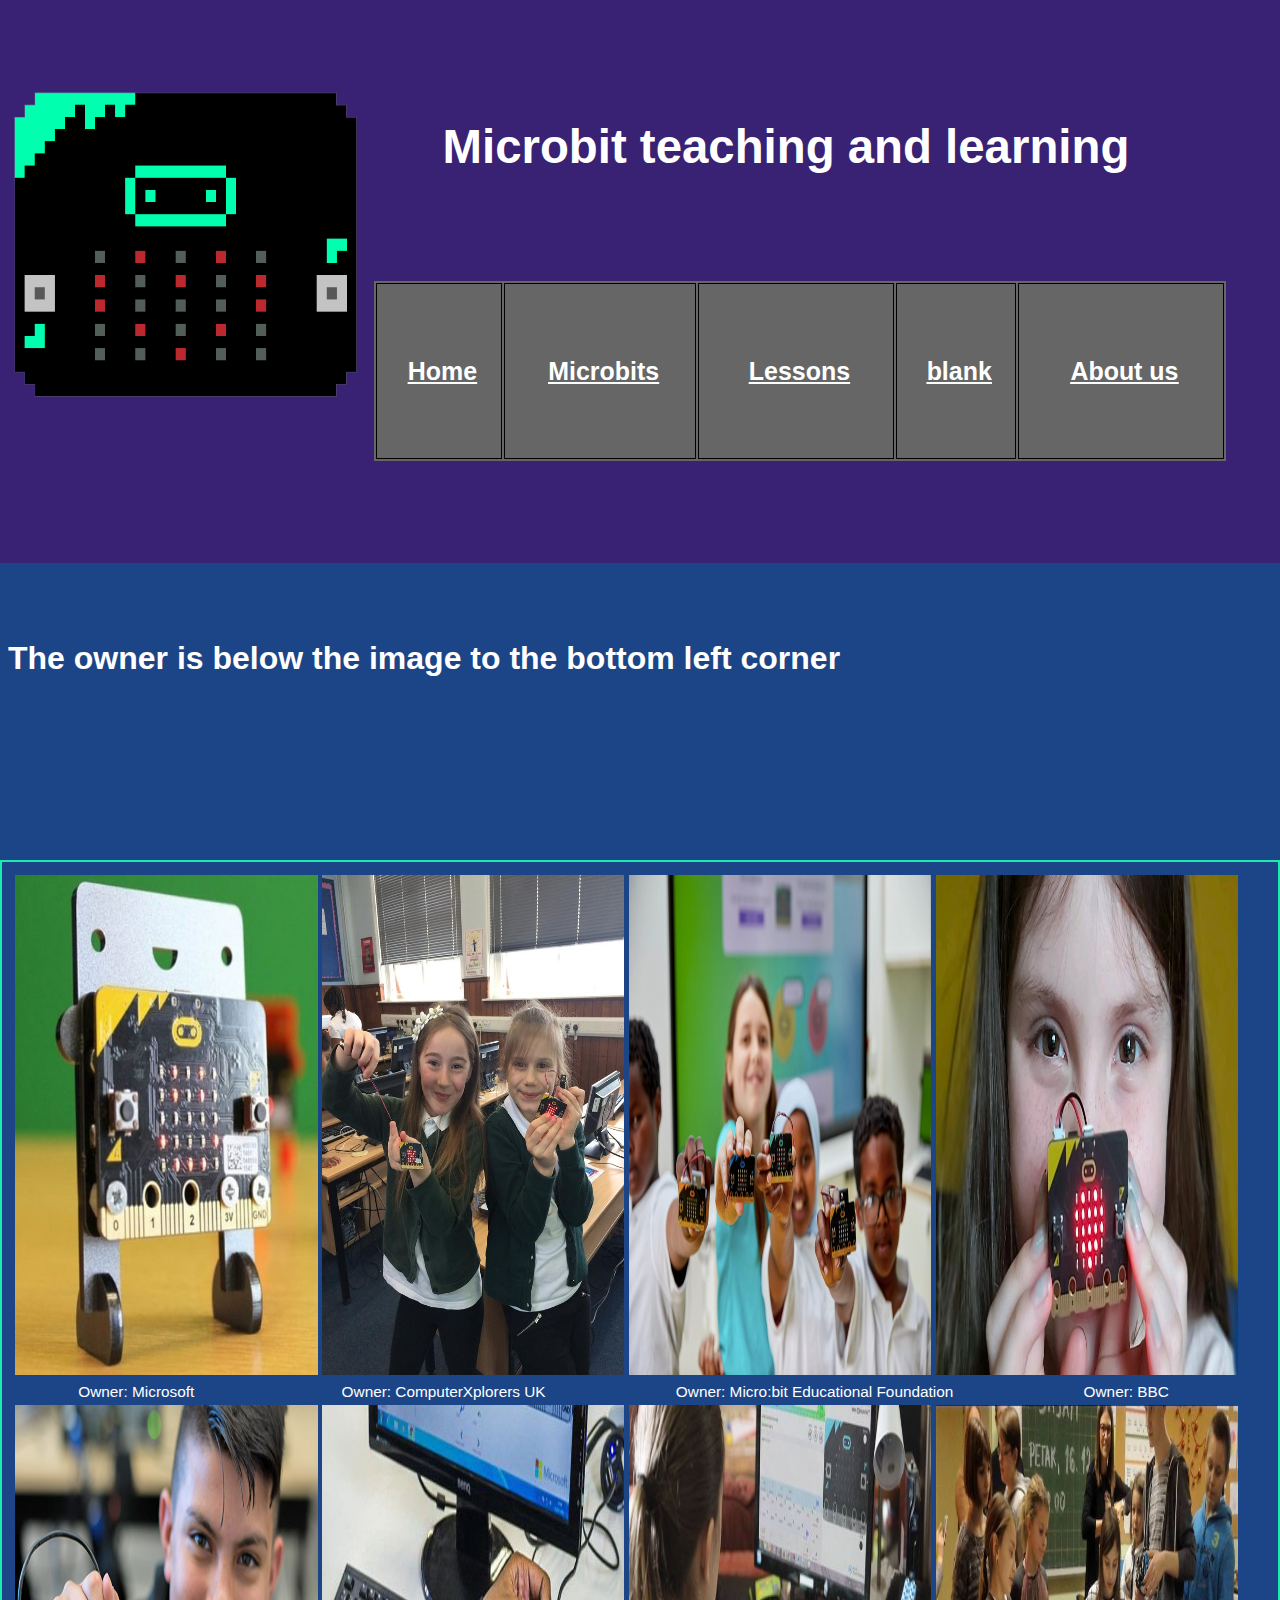
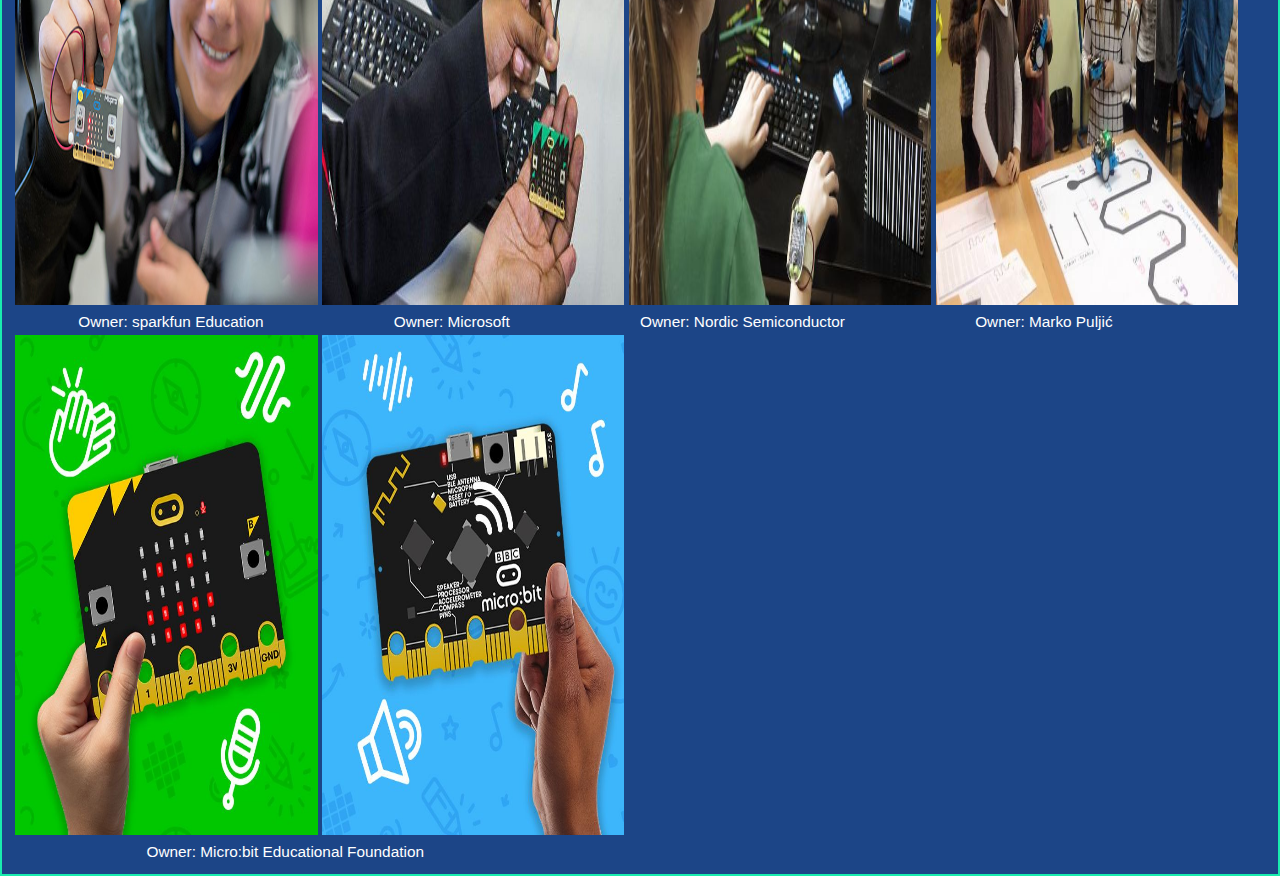
<file: pages/gallery.html>
<!doctype html>
<html>
<head>
<meta charset="utf-8">
<title>gallery</title>
<link href="../stylesheets/stylesheet.css" rel="stylesheet" type="text/css">
</head>

<body>
<table id="title"><!--this creates a table IDs to use in the stylesheet-->
	<tbody>
    	<tr>
			<td>
				<a href="../index.html"><img id="logo" src="../images/prepared/Harry's_logo_better.png" width="29.1%" height="66%" alt="logo"/><!--this creates a image changes its height and width and the id changes its location--></a>
				<table id="title2" ><!--this creats a table IDs to use in the stylesheet-->
  					<tbody>
    					<tr>
      						<td><strong>&nbsp;&nbsp;&nbsp;&nbsp;&nbsp;Microbit teaching and learning</strong></td><!--i have put 3 spaces here because it centers the words making them look more neet in for the websites title-->
    					</tr>
  					</tbody>
				</table>
				<table id="navbar" ><!--this creats a table IDs to use in the stylesheet-->
  					<tbody>
    					<tr>
     		 				<td align="center" class="borderedcells"><strong>&nbsp;<u><!--this underlines the text to make it look like a link--><a href="../index.html"><!--this makes it if you click the word it will take you to the link-->Home</a></u></strong></td>
							<td align="center" class="borderedcells"><!--this makes it that this td is connected to the class borderedcells to make it have a border--><strong>&nbsp;<u><!--this underlines the text to make it look like a link--><a href="microbits.html"><!--this makes it if you click the word it will take you to the link-->Microbits</a></u></strong>
							</td>
							<td align="center" class="borderedcells"><!--this makes it that this td is connected to the class borderedcells to make it have a boarder-->
								<div class="dropdown"><!--this has mad it that the drop box well drop from whats in the div-->
  									<button class="dropbtn"><!--this classes it to use in the stylesheet--><strong>&nbsp;<u><!--this underlines the text to make it look like a link--><a href="lessons.html"><!--this makes it if you click the word it will take you to the link-->Lessons</a></u></strong></button>
  									<div class="dropdown-content"><!--i used this to store what will be in the drop part of the drop box-->
   										<a href="lessons.html#beginer">beginners</a><!--this makes a link to the headings I "id"ed to fast travel to and will take them to it on click this also is what they will see in the dropbox-->
    									<a href="lessons.html#intermidiate">intermediate</a><!--this makes a link to the headings I "id"ed to fast travel to and will take them to it on click this also is what they will see in the dropbox-->
										<a href="lessons.html#advance">advanced</a><!--this makes a link to the headings I "id"ed to fast travel to and will take them to it on click this also is what they will see in the dropbox-->
    									<a href="lessons.html#exspert">expert</a><!--this makes a link to the headings I "id"ed to fast travel to and will take them to it on click this also is what they will see in the dropbox-->
  									</div>
								</div>
							</td>
							<td align="center" class="borderedcells"><!--this makes it that this td is connected to the class borderedcells to make it have a boarder-->
							<strong>&nbsp;<u><!--this underlines the text to make it look like a link--><a href=""><!--this makes it if you click the word it will take you to the link-->blank</a></u></strong>
							</td>
							<td align="center" class="borderedcells"><!--this makes it that this td is connected to the class borderedcells to make it have a boarder-->
								<div class="dropdown"><!--this has mad it that the drop box well drop from whats in the div-->
  									<button class="dropbtn"><!--this classes it to use in the stylesheet--><strong>&nbsp;<u><!--this underlines the text to make it look like a link--><a href="aboutus.html"><!--this makes it if you click the word it will take you to the link-->About us</a></u></strong></button>
  									<div class="dropdown-content"><!--i used this to store what will be in the drop part of the drop box-->
   										<a href="aboutus.html#About">About us</a><!--this makes a link to the headings I "id"ed to fast travel to and will take them to it on click this also is what they will see in the dropbox-->
    									<a href="aboutus.html#Privacy">Privacy Policy</a><!--this makes a link to the headings I "id"ed to fast travel to and will take them to it on click this also is what they will see in the dropbox-->
    									<a href="aboutus.html#Terms">Terms and Conditions</a><!--this makes a link to the headings I "id"ed to fast travel to and will take them to it on click this also is what they will see in the dropbox-->
										<a href="gallery.html">Gallery</a><!--this makes a link to the headings I "id"ed to fast travel to and will take them to it on click this also is what they will see in the dropbox-->
  									</div>
								</div>
							</td>		
    					</tr>
  					</tbody>
				</table>
			</td>
		</tr>
	</tbody>
</table>
<h1 id="gallery_info">The owner is below the image to the bottom left corner</h1>
<table id ="gallery"> <!--this creats a table IDs to use in the stylesheet-->
		 <tr>
         	<td>
				<img class="galleryim" src="../images/prepared/microbitman.jpg" width="24%" height="87.5%" alt=""/><!--this creates a image changes its height and width-->
				<img class="galleryim" src="../images/original/image9621534788683.jpg" width="24%" height="41%" alt=""/><!--this creates a image changes its height and width-->
				<img class="galleryim" src="../images/original/c71656f34a8e12d7d3e28ac1303184e5f31fdb73-1856x1212.png" width="24%" height="92%" alt=""/><!--this creates a image changes its height and width-->
				<img class="galleryim" src="../images/original/_114874518_microbit-board-face.png" width="24%" height="71.7%" alt=""/><!--this creates a image changes its height and width-->
		 	</td>
         </tr> 
         <tr>
         	<td>
				<span> Owner: Microsoft </span>	
			    <span> &nbsp;&nbsp;&nbsp;&nbsp;Owner: ComputerXplorers UK </span>
			    <span> Owner: Micro:bit Educational Foundation </span>
				<span> Owner: BBC </span>
				
	     	</td>
         </tr>
		 <tr>
         	<td>
				<img class="galleryim" src="../images/original/microbit-student.jpg" width="24%" height="86.7%" alt=""/><!--this creates a image changes its height and width-->	
				<img class="galleryim" src="../images/original/microbit1.jpg" width="24%" height="112.9%" alt=""/><!--this creates a image changes its height and width-->
				<img class="galleryim" src="../images/original/wearable_micro_bit.jpg" width="24%" height="121%" alt=""/><!--this creates a image changes its height and width-->
				<img class="galleryim" src="../images/original/IRIM.jpg" width="24%" height="87.7%" alt=""/><!--this creates a image changes its height and width-->
		 	</td>
         </tr> 
         <tr>
         	<td>
				<span> Owner: sparkfun Education </span>
			    <span> Owner: Microsoft  </span>
			    <span> Owner: Nordic Semiconductor </span>
				<span> Owner: Marko Puljić </span>
	     	</td>
         </tr>		 
		 <tr>
         	<td>
				<img class="galleryim" src="../images/original/a7f49eb570ce06cf107dde7babaa5201411a41a1-660x720.jpg" width="24%" height="54.9%" alt=""/><!--this creates a image changes its height and width-->
				<img class="galleryim" src="../images/original/a6098aba49b12aa173b684c449d94a77554a45eb-660x720.jpg" width="24%" height="54.9%" alt=""/><!--this creates a image changes its height and width-->
		 	</td>
         </tr> 
         <tr>
         	<td>
				<span> &nbsp;&nbsp;&nbsp;&nbsp;&nbsp;&nbsp;&nbsp;&nbsp;&nbsp;&nbsp;&nbsp;&nbsp;&nbsp;&nbsp;&nbsp;&nbsp;Owner: Micro:bit Educational Foundation </span>
	     	</td>
         </tr>
</table>
</body>
</html>
</file>
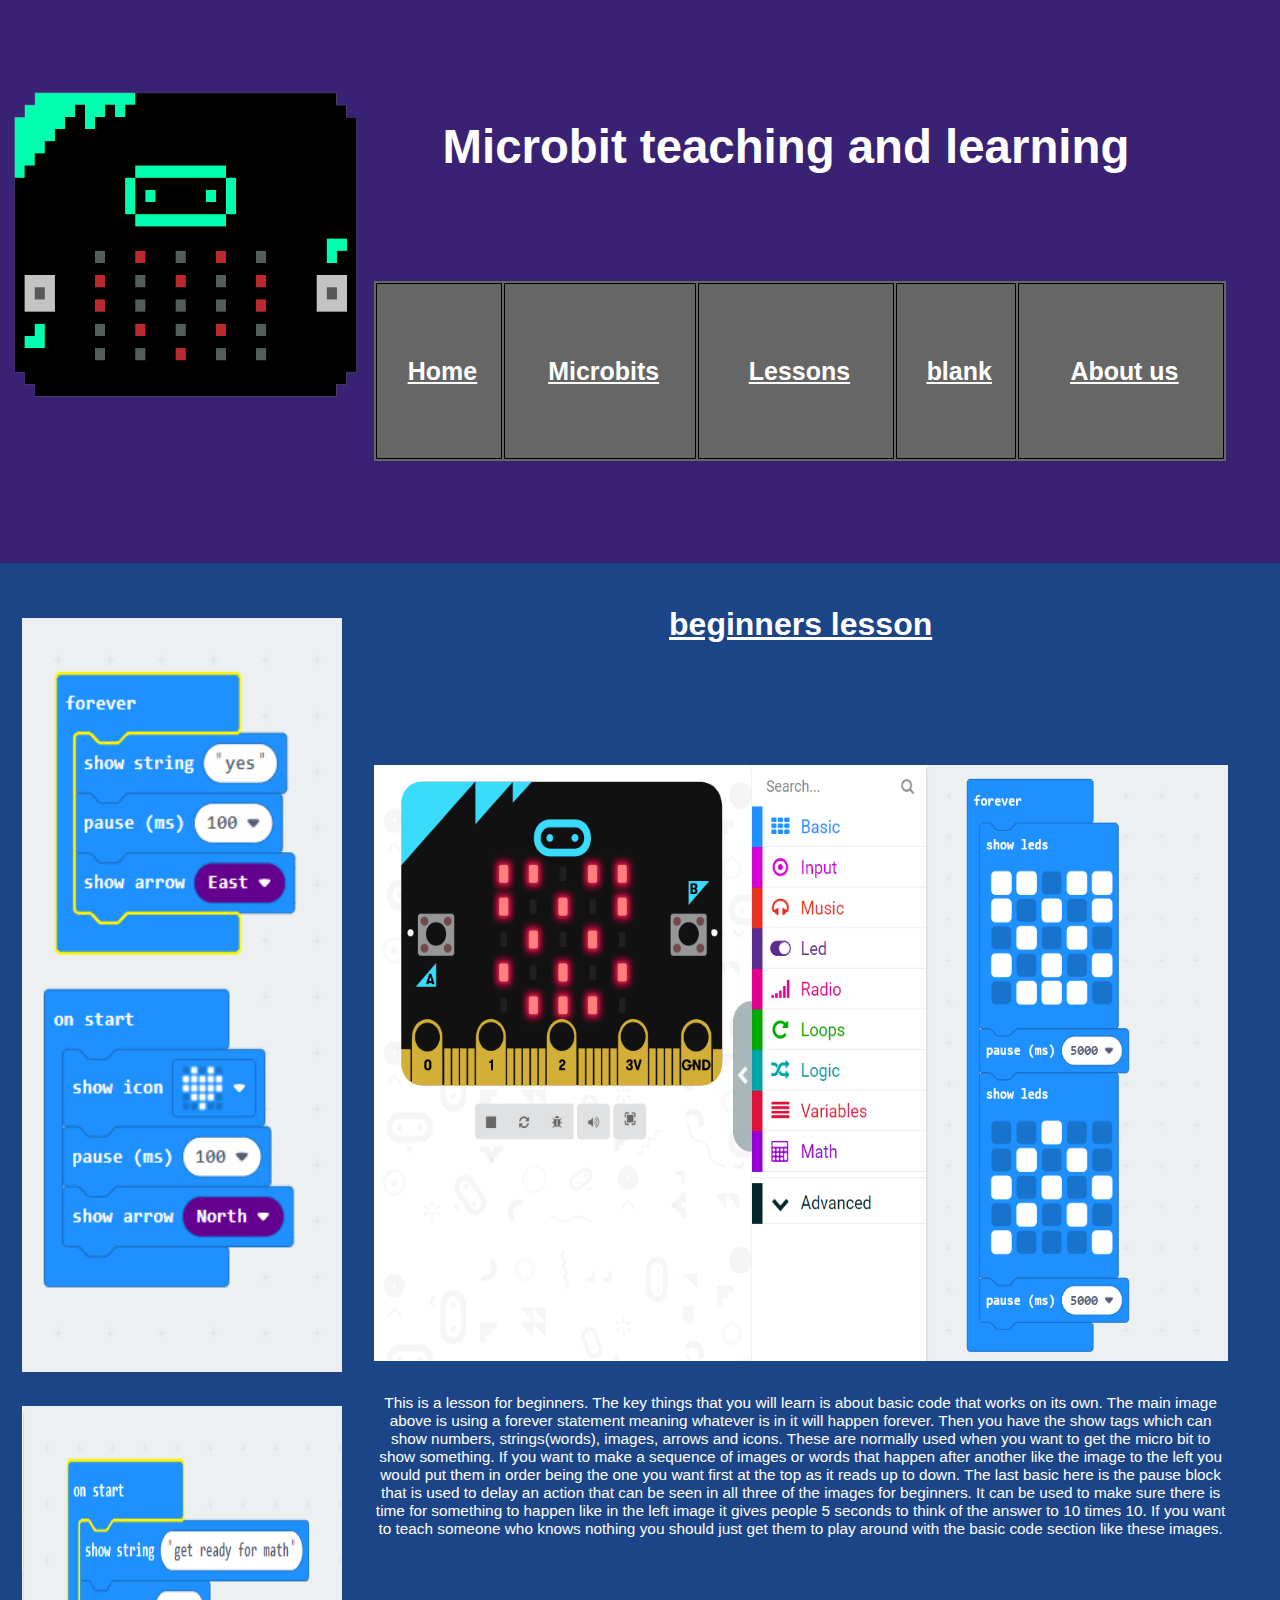
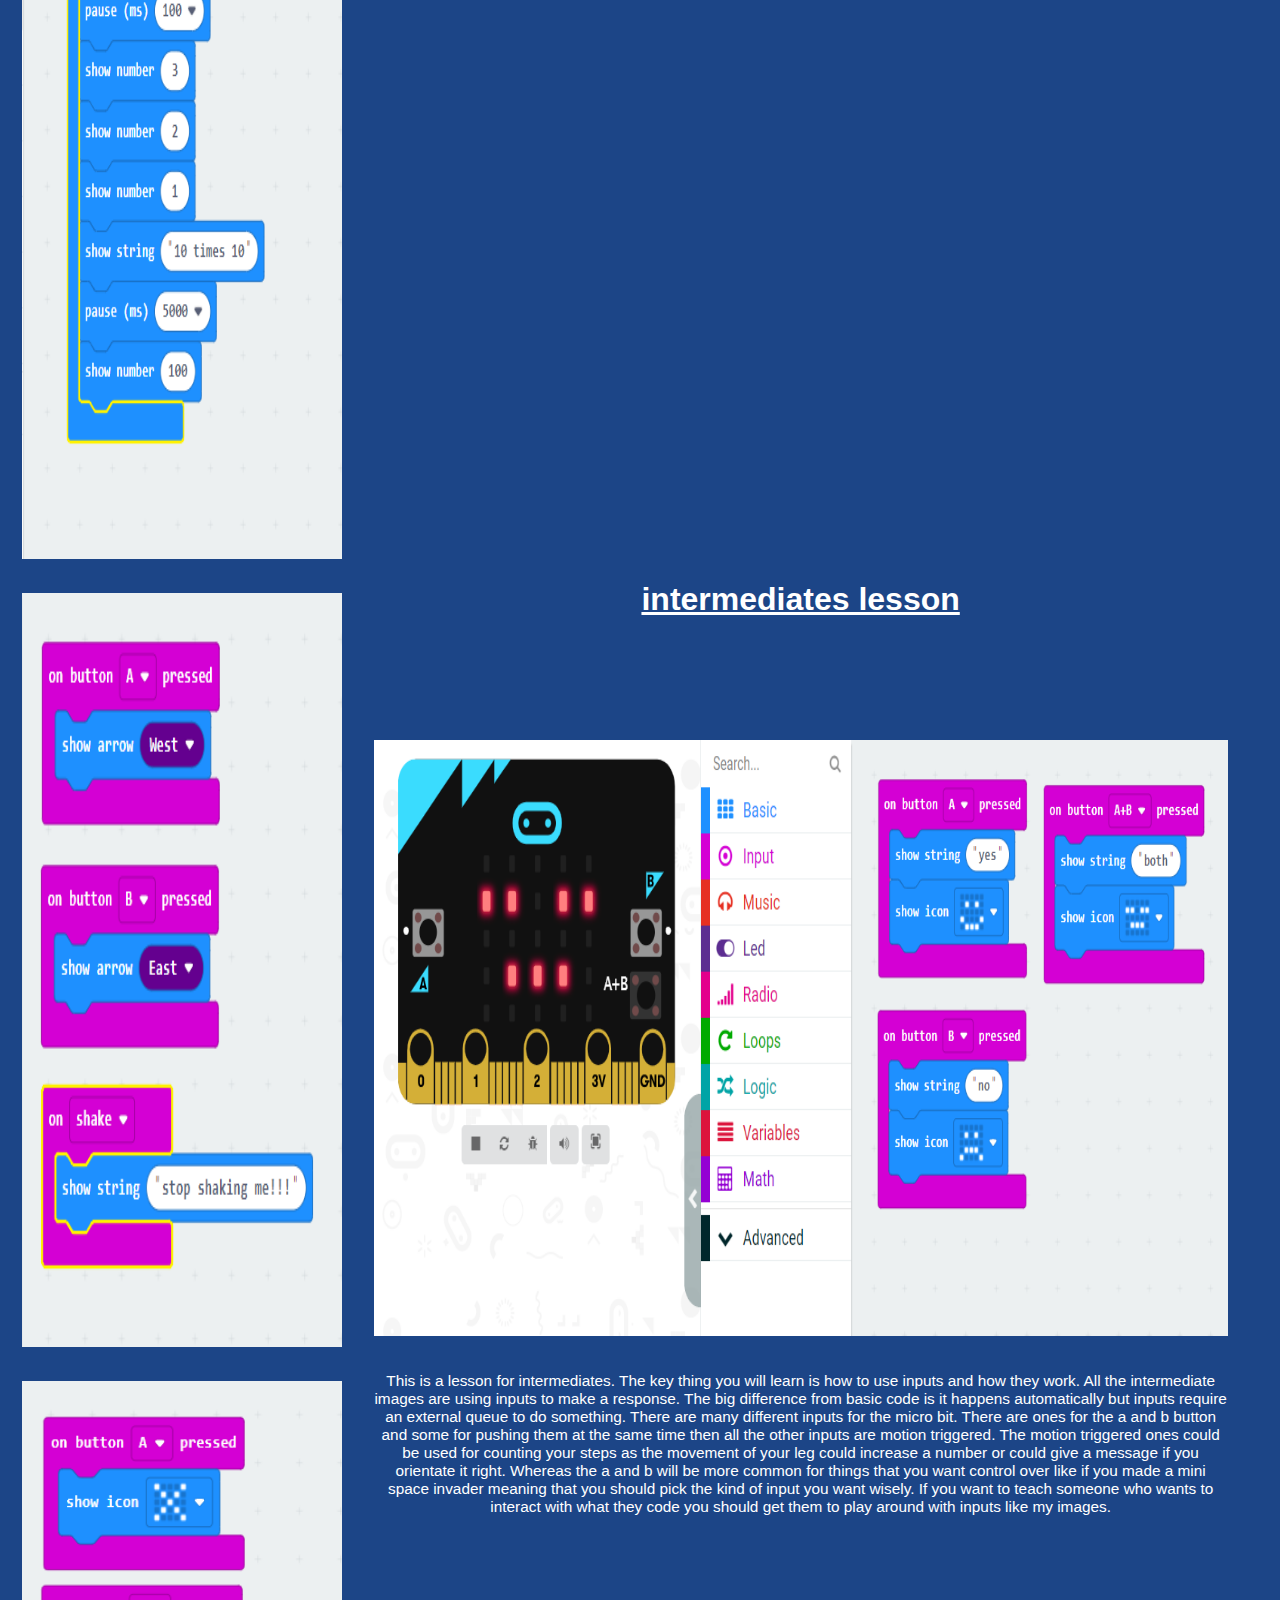
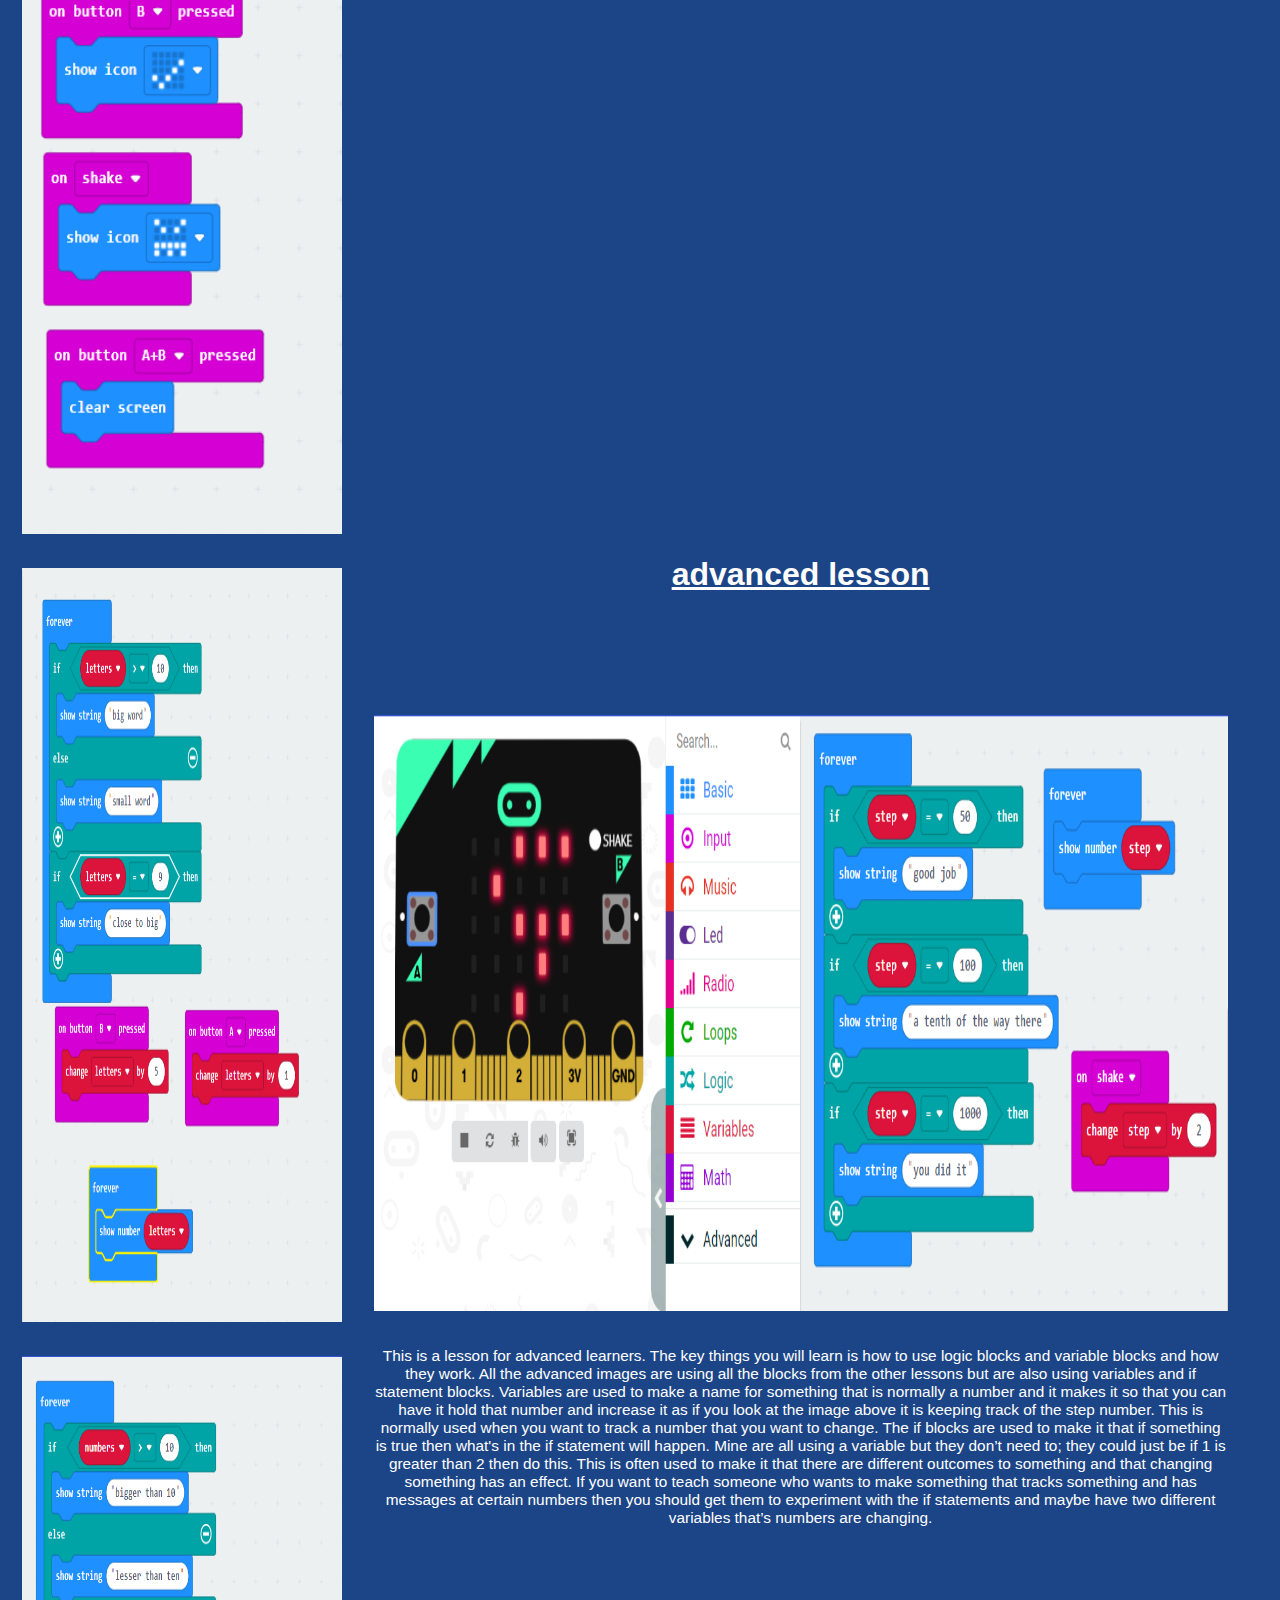
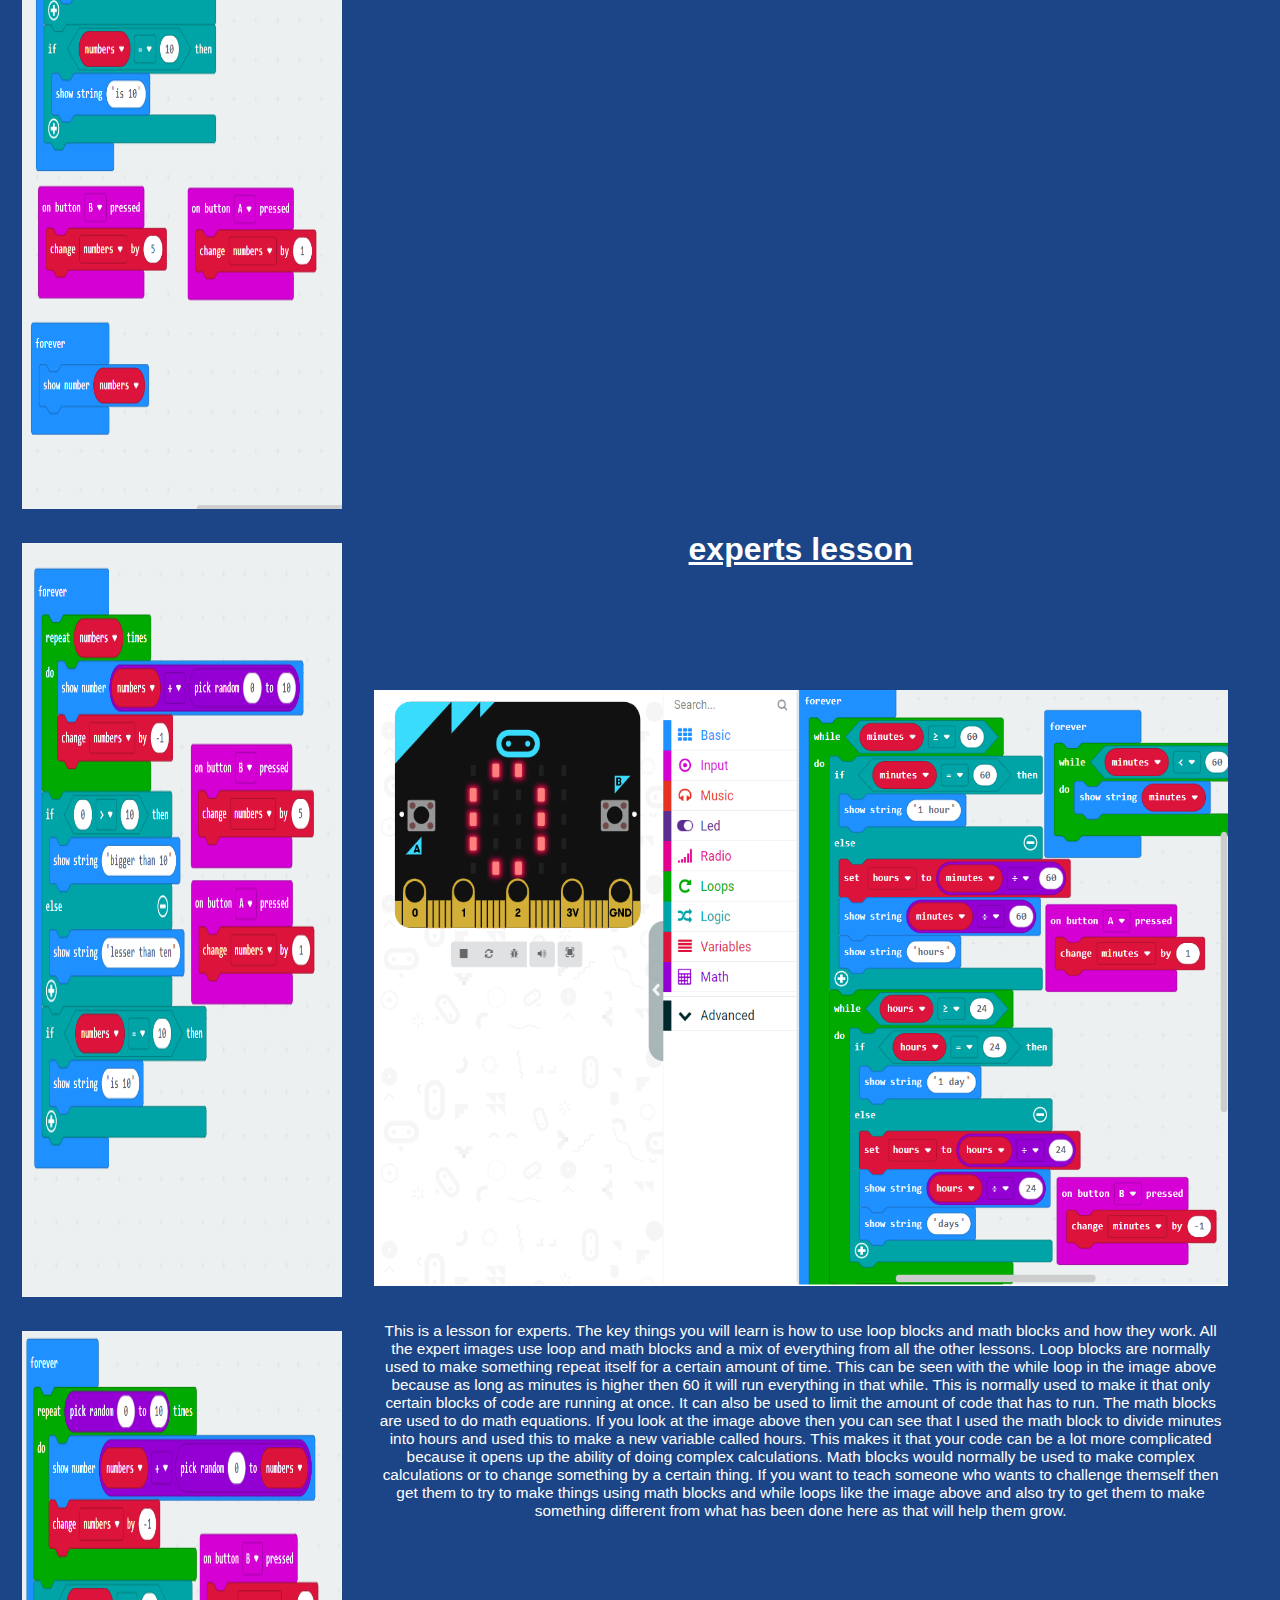
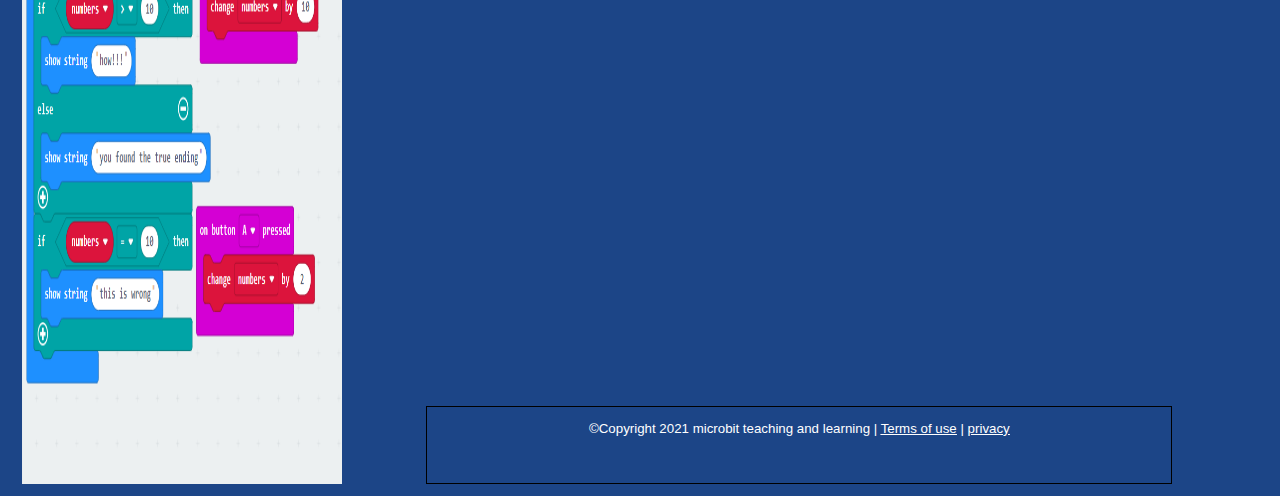
<file: pages/lessons.html>
<!doctype html>
<html>
<head>
<meta charset="utf-8">
<title>Microbit teaching and learning</title>
<link href="../stylesheets/stylesheet.css" rel="stylesheet" type="text/css"/><!--this links my stylesheet to my HTML page-->
</head>
<body>
<table id="title"><!--this creates a table IDs to use in the stylesheet-->
	<tbody>
    	<tr>
			<td>
				<a href="../index.html"><img id="logo" src="../images/prepared/Harry's_logo_better.png" width="29.1%" height="66%" alt="logo"/><!--this creates a image changes its height and width and the id changes its location--></a>
				<table id="title2" ><!--this creats a table IDs to use in the stylesheet-->
  					<tbody>
    					<tr>
      						<td><strong>&nbsp;&nbsp;&nbsp;&nbsp;&nbsp;Microbit teaching and learning</strong></td><!--i have put 5 spaces here because it centers the words making them look more neet in for the websites title-->
    					</tr>
  					</tbody>
				</table>
				<table id="navbar" ><!--this creats a table IDs to use in the stylesheet-->
  					<tbody>
    					<tr>
     		 				<td align="center" class="borderedcells"><strong>&nbsp;<u><!--this underlines the text to make it look like a link--><a href="../index.html"><!--this makes it if you click the word it will take you to the link-->Home</a></u></strong></td>
							<td align="center" class="borderedcells"><!--this makes it that this td is connected to the class borderedcells to make it have a border--><strong>&nbsp;<u><!--this underlines the text to make it look like a link--><a href="microbits.html"><!--this makes it if you click the word it will take you to the link-->Microbits</a></u></strong>
							</td>
							<td align="center" class="borderedcells"><!--this makes it that this td is connected to the class borderedcells to make it have a boarder-->
								<div class="dropdown"><!--this has made it that the drop box will drop from whats in the div-->
  									<button class="dropbtn"><!--this class is used in the stylesheet--><strong>&nbsp;<u><!--this underlines the text to make it look like a link--><a href="lessons.html"><!--this makes it if you click the word it will take you to the link-->Lessons</a></u></strong></button>
  									<div class="dropdown-content"><!--i used this to store what will be in the drop part of the drop box-->
   										<a href="lessons.html#beginer">beginners</a><!--this makes a link to the headings I "id"ed to fast travel to and will take them to it on click this also is what they will see in the dropbox-->
    									<a href="lessons.html#intermidiate">intermediate</a><!--this makes a link to the headings I "id"ed to fast travel to and will take them to it on click this also is what they will see in the dropbox-->
										<a href="lessons.html#advance">advanced</a><!--this makes a link to the headings I "id"ed to fast travel to and will take them to it on click this also is what they will see in the dropbox-->
    									<a href="lessons.html#exspert">expert</a><!--this makes a link to the headings I "id"ed to fast travel to and will take them to it on click this also is what they will see in the dropbox-->
  									</div>
								</div>
							</td>
							<td align="center" class="borderedcells"><!--this makes it that this td is connected to the class borderedcells to make it have a boarder-->
							<strong>&nbsp;<u><!--this underlines the text to make it look like a link--><a href=""><!--this makes it if you click the word it will take you to the link-->blank</a></u></strong>
							</td>
							<td align="center" class="borderedcells"><!--this makes it that this td is connected to the class borderedcells to make it have a boarder-->
								<div class="dropdown"><!--this has made it that the drop box will drop from whats in the div-->
  									<button class="dropbtn"><!--this class is used in the stylesheet--><strong>&nbsp;<u><!--this underlines the text to make it look like a link--><a href="aboutus.html"><!--this makes it if you click the word it will take you to the link-->About us</a></u></strong></button>
  									<div class="dropdown-content"><!--i used this to store what will be in the drop part of the drop box-->
   										<a href="aboutus.html#About">About us</a><!--this makes a link to the headings I "id"ed to fast travel to and will take them to it on click this also is what they will see in the dropbox-->
    									<a href="aboutus.html#Privacy">Privacy Policy</a><!--this makes a link to the headings I "id"ed to fast travel to and will take them to it on click this also is what they will see in the dropbox-->
    									<a href="aboutus.html#Terms">Terms and Conditions</a><!--this makes a link to the headings I "id"ed to fast travel to and will take them to it on click this also is what they will see in the dropbox-->
										<a href="gallery.html">Gallery</a><!--this makes a link to the headings I "id"ed to fast travel to and will take them to it on click this also is what they will see in the dropbox-->
  									</div>
								</div>
							</td>		
    					</tr>
  					</tbody>
				</table>
			</td>
		</tr>
	</tbody>
</table>
<img class="impact1" src="../images/original/beginer_portrat_1.png" width="25%" height="83.7%" alt=""/><!--this creats a image changes its height and width and the id changes its location-->
<img class="impact2" src="../images/original/beginer_portrat_2.png" width="25%" height="83.7%" alt=""/><!--this creats a image changes its height and width and the id changes its location-->
<img class="impact3" src="../images/original/intermidiate_portrat_1.png" width="25%" height="83.7%" alt=""/><!--this creats a image changes its height and width and the id changes its location-->
<img class="impact4" src="../images/original/intermidiate_portrat_2.png" width="25%" height="83.7%" alt=""/><!--this creats a image changes its height and width and the id changes its location-->
<img class="impact5" src="../images/original/advance_portrat_1.png" width="25%" height="83.7%" alt=""/><!--this creats a image changes its height and width and the id changes its location-->
<img class="impact6" src="../images/original/advance_portrat_2.png" width="25%" height="83.7%" alt=""/><!--this creats a image changes its height and width and the id changes its location-->
<img class="impact7" src="../images/original/exspert_portrat_1.png" width="25%" height="83.7%" alt=""/><!--this creats a image changes its height and width and the id changes its location-->
<img class="impact8" src="../images/original/exspert_portrat_2.png" width="25%" height="83.7%" alt=""/><!--this creats a image changes its height and width and the id changes its location-->
<h1 class="header1" align="center" id="beginer"><u>beginners lesson</u></h1><!--it is aligned center to look nice and the id is so the header can be linked for the dropbox so that people can fast travel to this heading-->
<img class="mainI1" src="../images/original/beginer_landscape.png" width="66.7%" height="66.2%" alt=""/><!--this creats a image changes its height and width and the id changes its location-->
<p class="par1" align="center">This is a lesson for beginners. The key things that you will learn is about basic code that works on its own. The main image above is using a forever statement meaning whatever is in it will happen forever. Then you have the show tags which can show numbers, strings(words), images, arrows and icons. These are normally used when you want to get the micro bit to show something. If you want to make a sequence of images or words that happen after another like the image to the left you would put them in order being the one you want first at the top as it reads up to down. The last basic here is the pause block that is used to delay an action that can be seen in all three of the images for beginners. It can be used to make sure there is time for something to happen like in the left image it gives people 5 seconds to think of the answer to 10 times 10. If you want to teach someone who knows nothing you should just get them to play around with the basic code section like these images.
</p><!-- this is where the main info for the page goes-->
<h1 class="header2" align="center" id="intermidiate"><u>intermediates lesson</u></h1><!--it is aligned center to look nice and the id is so the header can be linked for the dropbox so that people can fast travel to this heading-->
<img class="mainI2" src="../images/original/intermidiate_landscape.png" width="66.7%" height="66.2%" alt=""/><!--this creats a image changes its height and width and the id changes its location-->
<p class="par2" align="center">This is a lesson for intermediates. The key thing you will learn is how to use inputs and how they work. All the intermediate images are using inputs to make a response. The big difference from basic code is it happens automatically but inputs require an external queue to do something. There are many different inputs for the micro bit. There are ones for the a and b button and some for pushing them at the same time then all the other inputs are motion triggered. The motion triggered ones could be used for counting your steps as the movement of your leg could increase a number or could give a message if you orientate it right. Whereas the a and b will be more common for things that you want control over like if you made a mini space invader meaning that you should pick the kind of input you want wisely. If you want to teach someone who wants to interact with what they code you should get them to play around with inputs like my images.
</p><!-- this is where the main info for the page goes-->
<h1 class="header3" align="center" id="advance"><u>advanced lesson</u></h1><!--it is aligned center to look nice and the id is so the header can be linked for the dropbox so that people can fast travel to this heading-->
<img class="mainI3" src="../images/original/advance landscape.png" width="66.7%" height="66.2%" alt=""/><!--this creats a image changes its height and width and the id changes its location-->
<p class="par3" align="center">This is a lesson for advanced learners. The key things you will learn is how to use logic blocks and variable blocks and how they work. All the advanced images are using all the blocks from the other lessons but are also using variables and if statement blocks. Variables are used to make a name for something that is normally a number and it makes it so that you can have it hold that number and increase it as if you look at the image above it is keeping track of the step number. This is normally used when you want to track a number that you want to change. The if blocks are used to make it that if something is true then what's in the if statement will happen. Mine are all using a variable but they don’t need to; they could just be if 1 is greater than 2 then do this. This is often used to make it that there are different outcomes to something and that changing something has an effect. If you want to teach someone who wants to make something that tracks something and has messages at certain numbers then you should get them to experiment with the if statements and maybe have two different variables that’s numbers are changing.</p><!-- this is where the main info for the page goes-->	
<h1 class="header4" align="center" id="exspert"><u>experts lesson</u></h1><!--it is aligned center to look nice and the id is so the header can be linked for the dropbox so that people can fast travel to this heading-->
<img class="mainI4" src="../images/original/exspert_landscape.png" width="66.7%" height="66.2%" alt=""/><!--this creats a image changes its height and width and the id changes its location-->
<p class="par4" align="center">This is a lesson for experts. The key things you will learn is how to use loop blocks and math blocks and how they work. All the expert images use loop and math blocks and a mix of everything from all the other lessons. Loop blocks are normally used to make something repeat itself for a certain amount of time. This can be seen with the while loop in the image above because as long as minutes is higher then 60 it will run everything in that while. This is normally used to make it that only certain blocks of code are running at once. It can also be used to limit the amount of code that has to run. The math blocks are used to do math equations. If you look at the image above then you can see that I used the math block to divide minutes into hours and used this to make a new variable called hours. This makes it that your code can be a lot more complicated because it opens up the ability of doing complex calculations. Math blocks would normally be used to make complex calculations or to change something by a certain thing. If you want to teach someone who wants to challenge themself then get them to try to make things using math blocks and while loops like the image above and also try to get them to make something different from what has been done here as that will help them grow.</p><!-- this is where the main info for the page goes-->		
<small id="Lrights"><center>©Copyright 2021 microbit teaching and learning | <u><a href="aboutus.html#Terms"> Terms of use</a></u> | <u><a href="aboutus.html#Privacy"> privacy</a></u></center> </small><!--this has been made small without the normal colour layout to show it is importent i did decied to make the links in it like the other links for consistency and is IDed for height width and location-->		
<p id="Lbottem_gap">gap </p><!--i made this so their is a gap between the last thing and the bottem edge so the content never touches the border of the website and the id changes its location-->
</body>
</html>
</file>
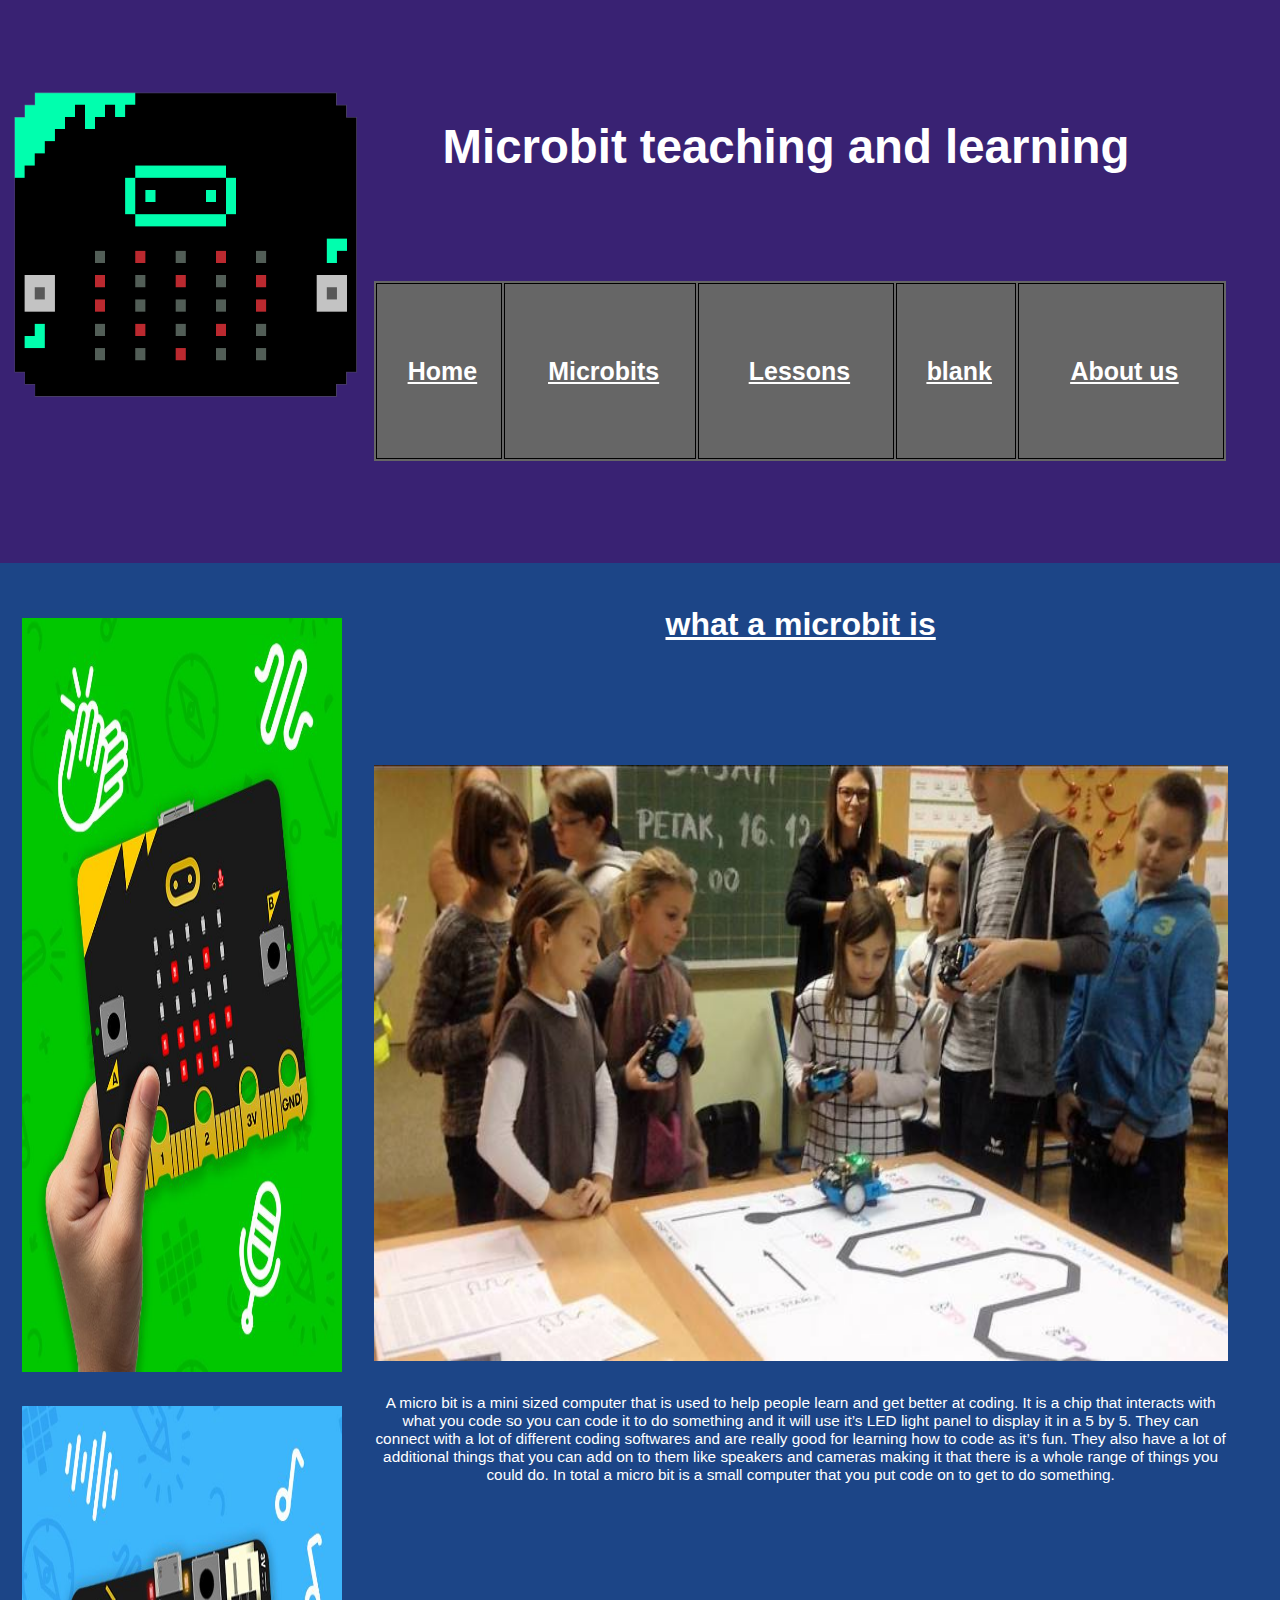
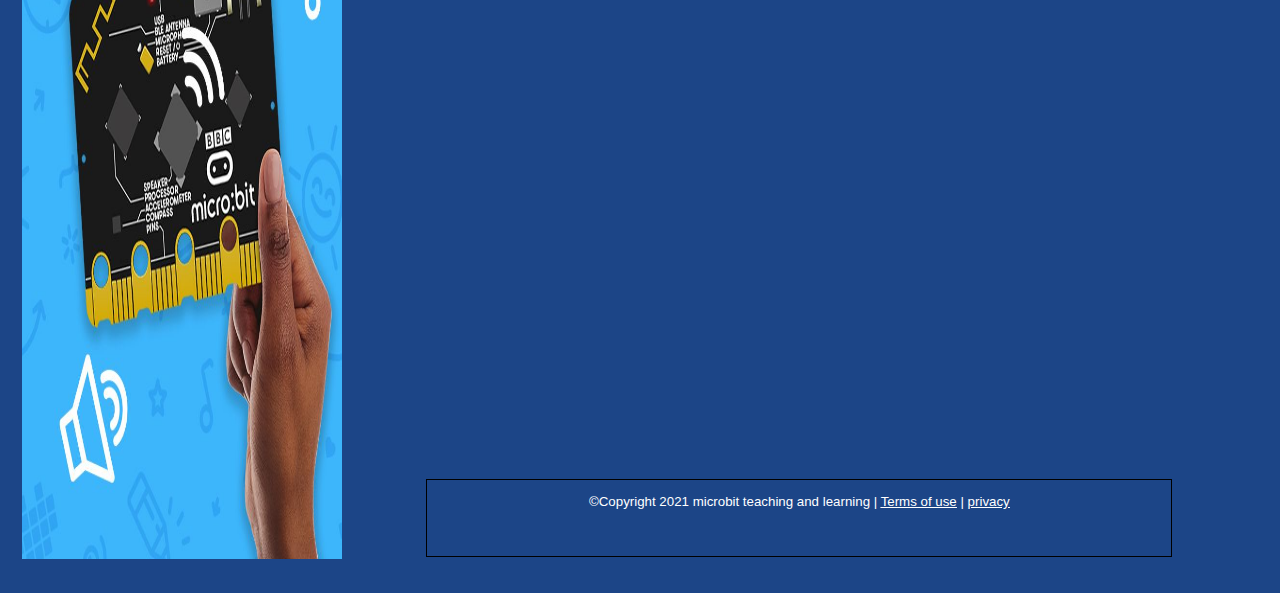
<file: pages/microbits.html>
<!doctype html>
<html>
<head>
<meta charset="utf-8">
<title>Microbit teaching and learning</title>
<link href="../stylesheets/stylesheet.css" rel="stylesheet" type="text/css"/><!--this links my stylesheet to my HTML page-->
</head>
<body>
<table id="title"><!--this creates a table IDs to use in the stylesheet-->
	<tbody>
    	<tr>
			<td>
				<a href="../index.html"><img id="logo" src="../images/prepared/Harry's_logo_better.png" width="29.1%" height="66%" alt="logo"/><!--this creates a image changes its height and width and the id changes its location--></a>
				<table id="title2" ><!--this creats a table IDs to use in the stylesheet-->
  					<tbody>
    					<tr>
      						<td><strong>&nbsp;&nbsp;&nbsp;&nbsp;&nbsp;Microbit teaching and learning</strong></td><!--i have put 3 spaces here because it centers the words making them look more neet in for the websites title-->
    					</tr>
  					</tbody>
				</table>
				<table id="navbar" ><!--this creats a table IDs to use in the stylesheet-->
  					<tbody>
    					<tr>
     		 				<td align="center" class="borderedcells"><strong>&nbsp;<u><!--this underlines the text to make it look like a link--><a href="../index.html"><!--this makes it if you click the word it will take you to the link-->Home</a></u></strong></td>
							<td align="center" class="borderedcells"><!--this makes it that this td is connected to the class borderedcells to make it have a border--><strong>&nbsp;<u><!--this underlines the text to make it look like a link--><a href="microbits.html"><!--this makes it if you click the word it will take you to the link-->Microbits</a></u></strong>
							</td>
							<td align="center" class="borderedcells"><!--this makes it that this td is connected to the class borderedcells to make it have a boarder-->
								<div class="dropdown"><!--this has mad it that the drop box well drop from whats in the div-->
  									<button class="dropbtn"><!--this classes it to use in the stylesheet--><strong>&nbsp;<u><!--this underlines the text to make it look like a link--><a href="lessons.html"><!--this makes it if you click the word it will take you to the link-->Lessons</a></u></strong></button>
  									<div class="dropdown-content"><!--i used this to store what will be in the drop part of the drop box-->
   										<a href="lessons.html#beginer">beginners</a><!--this makes a link to the headings I "id"ed to fast travel to and will take them to it on click this also is what they will see in the dropbox-->
    									<a href="lessons.html#intermidiate">intermediate</a><!--this makes a link to the headings I "id"ed to fast travel to and will take them to it on click this also is what they will see in the dropbox-->
										<a href="lessons.html#advance">advanced</a><!--this makes a link to the headings I "id"ed to fast travel to and will take them to it on click this also is what they will see in the dropbox-->
    									<a href="lessons.html#exspert">expert</a><!--this makes a link to the headings I "id"ed to fast travel to and will take them to it on click this also is what they will see in the dropbox-->
  									</div>
								</div>
							</td>
							<td align="center" class="borderedcells"><!--this makes it that this td is connected to the class borderedcells to make it have a boarder-->
							<strong>&nbsp;<u><!--this underlines the text to make it look like a link--><a href=""><!--this makes it if you click the word it will take you to the link-->blank</a></u></strong>
							</td>
							<td align="center" class="borderedcells"><!--this makes it that this td is connected to the class borderedcells to make it have a boarder-->
								<div class="dropdown"><!--this has mad it that the drop box well drop from whats in the div-->
  									<button class="dropbtn"><!--this classes it to use in the stylesheet--><strong>&nbsp;<u><!--this underlines the text to make it look like a link--><a href="aboutus.html"><!--this makes it if you click the word it will take you to the link-->About us</a></u></strong></button>
  									<div class="dropdown-content"><!--i used this to store what will be in the drop part of the drop box-->
   										<a href="aboutus.html#About">About us</a><!--this makes a link to the headings I "id"ed to fast travel to and will take them to it on click this also is what they will see in the dropbox-->
    									<a href="aboutus.html#Privacy">Privacy Policy</a><!--this makes a link to the headings I "id"ed to fast travel to and will take them to it on click this also is what they will see in the dropbox-->
    									<a href="aboutus.html#Terms">Terms and Conditions</a><!--this makes a link to the headings I "id"ed to fast travel to and will take them to it on click this also is what they will see in the dropbox-->
										<a href="gallery.html">Gallery</a><!--this makes a link to the headings I "id"ed to fast travel to and will take them to it on click this also is what they will see in the dropbox-->
  									</div>
								</div>
							</td>		
    					</tr>
  					</tbody>
				</table>
			</td>
		</tr>
	</tbody>
</table>
<img class="impact1" src="../images/original/a7f49eb570ce06cf107dde7babaa5201411a41a1-660x720.jpg" width="25%" height="83.7%" alt=""/><!--this creats a image changes its height and width and the id changes its location-->
<img class="impact2" src="../images/original/a6098aba49b12aa173b684c449d94a77554a45eb-660x720.jpg" width="25%" height="83.7%" alt=""/><!--this creats a image changes its height and width and the id changes its location-->
<h1 class="header1" align="center" id="what_a_microbit_is"><u>what a microbit is</u></h1><!--it is aligned center to look nice and the id is so the header can be linked for the dropbox so that people can fast travel to this heading-->
<img class="mainI1" src="../images/original/IRIM.jpg" width="66.7%" height="66.2%" alt=""/><!--this creats a image changes its height and width and the id changes its location-->
<p class="par1" align="center">A micro bit is a mini sized computer that is used to help people learn and get better at coding. It is a chip that interacts with what you code so you can code it to do something and it will use it’s LED light panel to display it in a 5 by 5. They can connect with a lot of different coding softwares and are really good for learning how to code as it’s fun. They also have a lot of additional things that you can add on to them like speakers and cameras making it that there is a whole range of things you could do. In total a micro bit is a small computer that you put code on to get to do something.
</p><!-- this is where the main info for the page goes-->	
<small id="Prights"><center>©Copyright 2021 microbit teaching and learning | <u><a href="aboutus.html#Terms"> Terms of use</a></u> | <u><a href="aboutus.html#Privacy"> privacy</a></u></center> </small><!--this has been made small without the normal colour layout to show it is importent i did decied to make the links in it like the other links for consistency and is IDed for height width and location-->		
<p id="Pbottem_gap">gap </p><!--i made this so their is a gap between the last thing and the bottem edge so the content never touches the border of the website and the id changes its location-->
</body>
</html>
</file>
<file: stylesheets/stylesheet.css>
@charset "utf-8";
/* CSS Document */
body/*this conects to the body*/ {
	 background-color:#1c4587ff;
	 color: #FFFFFF;/*this changes the word color*/
	 font-family:"Gill Sans", "Gill Sans MT", "Myriad Pro", "DejaVu Sans Condensed", Helvetica, Arial, "sans-serif";/*this changes the font*/
	 font-weight: 400;/*this changes the font weight*/
}
h1{
	color: #FFFFFF;
	font-size:2.5vw;
}
h2{
	color: #FFFFFF;	
	font-size:1.88vw;
}
h3{
	color: #FFFFFF;
	font-size:1.46vw;
}
p{
	color: #FFFFFF;
	font-size:1.2vw;
}
li{
	color: #FFFFFF;
	font-size:1.25vw;
}

#title {/*this uses postion absolet to make it where i wanted to be to the specfic %*/
	position:absolute;
	left:0%;
	top:0%;
	width:100%;
	height:62.5%;
	background-color:#392273ff;
}
#title2 {/*how position absolute is used is in id title*/
	position:absolute;
	TOP:6%;
	LEFT:29.2%;
	width:70.8%;
	height:40%;
	border:0;
	font-size: 3.7vw;
	color: #ffffff;
}
#navbar {/*how position absolute is used is in id title*/
	position:absolute; 
	TOP:50%; 
	LEFT:29.2%; 
	HEIGHT:32%; 
	width:66.6%; 	
	background-color:#666666ff;
	font-size: 1.95vw;
	
}
a {
  color:#FFFFFF;
}
a:visited {
  color:#FFFFFF;
}
#logo {/*how position absolute is used is in id title*/
	position:absolute; 
	TOP:10%; 
	LEFT:0%;
	float:left;
}
.borderedcells {/*the css mainly uses ids but does have a few classes as some things needed the same lables*/
  border: 1px solid black;
}
* {box-sizing: border-box;}
.mySlides {display: none;}/*this makes it display what the java script gives it for myslides from the html*/

.slideshow-container {/*how position absolute is used is in id title*/
  position:absolute; 
  TOP:68.7%; 
  LEFT:29.2%;
  HEIGHT:87.5%; 
  width:66.6%;
}


.active {
  background-color: #717171;
}

.fade {
  -webkit-animation-name: fade;
  -webkit-animation-duration: 1.5s;/*the duration i want the fade for the slides to have*/
  animation-name: fade;
  animation-duration: 1.5s;/*the duration i want the fade for the slides to have*/
}
@-webkit-keyframes fade {/*this makes the fade that the slides use happens*/
  from {opacity: .4} 
  to {opacity: 1}
}

@keyframes fade {/*this makes the fade that the slides use happens*/
  from {opacity: .4} 
  to {opacity: 1}
}
.ssimage{/*mr Jessop helped me figure out how to make the images in the slide show squish as CSS autosizes images if i give them a % for height and resizes it to width*/
	position:absolute;
	top:1%;
	left:1.7%;
}
#Himpact1{/*how position absolute is used is in id title*/
  position:absolute; 
  TOP:68.7%; 
  LEFT:1.7%; 		
}
#Himpact2{/*how position absolute is used is in id title*/
  position:absolute; 
  TOP:161.2%; 
  LEFT:1.7%; 
}

#main_head{/*how position absolute is used is in id title*/
  position:absolute; 
  TOP:162.5%; 
  LEFT:41.6%;
  HEIGHT:12.5%; 
  width:45.8%;
  font-size:2.5vw;
}
#main_p{/*how position absolute is used is in id title*/
  position:absolute; 
  TOP:178.7%; 
  LEFT:37.5%; 
  width:54.2%;
  font-size: 1.8vw;
}

#Hrights{/*how position absolute is used is in id title*/
  position:absolute; 
  TOP:240%; 
  LEFT:33.3%;
  width:58.3%;
  height: 8.7%;
  border: 1px solid black;
  font-size:1.04vw;
  padding-top: 1.1%;
}
#Hbottem_gap{/*how position absolute is used is in id title*/
  position:absolute; 
  TOP:250.5%; 
  LEFT:1.7%; 	
  color:#1c4587ff;	
}

.dropbtn {
  background-color: #666666ff;
  color: #FFFFFF;  
  font-size: 1.95vw;
  border: none;
}

.dropdown {
  position: relative;  
}

.dropdown-content {
  display: none;
  position: absolute;
  left:0%; 
  background-color: #392273ff;
  width: 100%;
  z-index: 1;
}

.dropdown-content a {/*so when the link was clicked it looked the same*/
  color: #FFFFFF;
  padding: 1.5% 2%;
  text-decoration: none;
  display: block;
}

.dropdown-content a:hover {background-color: #392273ff;}/*this made the background of the box stay the same*/

.dropdown:hover .dropdown-content {display: block;}/*this makes it that the the drop bow does not appear befor you hover over the navbar catagory*/

.dropdown:hover .dropbtn {background-color: #666666ff;}


.impact1{/*how position absolute is used is in id title*/
  position:absolute; 
  TOP:68.7%; 
  LEFT:1.7%; 
}
.impact2{/*how position absolute is used is in id title*/
  position:absolute; 
  TOP:156.2%; 
  LEFT:1.7%;   
}
.impact3{/*how position absolute is used is in id title*/
  position:absolute; 
  TOP:243.7%; 
  LEFT:1.7%; 
}
.impact4{/*how position absolute is used is in id title*/
  position:absolute; 
  TOP:331.2%; 
  LEFT:1.7%;   
}
.impact5{/*how position absolute is used is in id title*/
  position:absolute; 
  TOP:418.7%; 
  LEFT:1.7%; 
}
.impact6{/*how position absolute is used is in id title*/
  position:absolute; 
  TOP:506.2%; 
  LEFT:1.7%;   
}
.impact7{/*how position absolute is used is in id title*/
  position:absolute; 
  TOP:593.7%; 
  LEFT:1.7%; 
}
.impact8{/*how position absolute is used is in id title*/
  position:absolute; 
  TOP:681.2%; 
  LEFT:1.7%;   
}
lmi1{/*how position absolute is used is in id title*/
  position:absolute; 
  TOP:20%; 
  LEFT:1.7%;
}
.header1{/*how position absolute is used is in id title*/
  position:absolute; 
  TOP:65%; 
  LEFT:29.2%;
  width: 66.7%;
}
.mainI1{/*how position absolute is used is in id title*/
  position:absolute; 
  TOP:85%; 
  LEFT:29.2%;
}
.par1{/*how position absolute is used is in id title*/
  position:absolute; 
  TOP:153.2%; 
  LEFT:29.2%;
  width: 66.7%;	
}
.header2{/*how position absolute is used is in id title*/
  position:absolute; 
  TOP:240%; 
  LEFT:29.2%;
  width: 66.7%;
}
.mainI2{/*how position absolute is used is in id title*/
  position:absolute; 
  TOP:260%; 
  LEFT:29.2%;
}
.par2{/*how position absolute is used is in id title*/
  position:absolute; 
  TOP:328.5%; 
  LEFT:29.2%;
  width: 66.7%;	
}
.header3{/*how position absolute is used is in id title*/
  position:absolute; 
  TOP:415%; 
  LEFT:29.2%;
  width: 66.7%;
}
.mainI3{/*how position absolute is used is in id title*/
  position:absolute; 
  TOP:435%; 
  LEFT:29.2%;
}
.par3{/*how position absolute is used is in id title*/
  position:absolute; 
  TOP:503.5%; 
  LEFT:29.2%;
  width: 66.7%;	
}
.header4{/*how position absolute is used is in id title*/
  position:absolute; 
  TOP:590%; 
  LEFT:29.2%;
  width: 66.7%;
}
.mainI4{/*how position absolute is used is in id title*/
  position:absolute; 
  TOP:610%; 
  LEFT:29.2%;
}
.par4{/*how position absolute is used is in id title*/
  position:absolute; 
  TOP:678.5%; 
  LEFT:29.2%;
  width: 66.7%;	
}
#Prights{/*how position absolute is used is in id title*/
  position:absolute; 
  TOP:231%; 
  LEFT:33.3%;
  width:58.3%;
  height: 8.7%;
  border: 1px solid black;
  padding-top: 1.1%;
  font-size:1.04vw;
}
#Pbottem_gap{/*how position absolute is used is in id title*/
  position:absolute; 
  TOP:240%; 
  LEFT:1.7%; 	
  color:#1c4587ff;	
}
#Lrights{/*how position absolute is used is in id title*/
  position:absolute; 
  TOP:756.2%; 
  LEFT:33.3%;
  width:58.3%;
  height: 8.7%;
  border: 1px solid black;
  padding-top: 1.1%;
  font-size:1.04vw;
}
#Lbottem_gap{/*how position absolute is used is in id title*/
  position:absolute; 
  TOP:762.5%; 
  LEFT:1.7%; 	
  color:#1c4587ff;	
}
#privacy_policy{/*how position absolute is used is in id title*/
  position:absolute; 
  TOP:106.2%; 
  LEFT:1.7;
  width:91.7%;	
}
ul {list-style: none;}/*this makes it that the normal bullet points are removed*/
ul li::before {/*this will make it that i can put something where i bullet points were*/
  content: "\2022"; color: #ffffff;/*this gives the code for the bullet points and then makes it the colour i want because the fixed colour was black*/
  display: inline-block; width: 1em;
  margin-left: -1em
}
.bullet_points{
	display: inline;
}
.email{
	color: #FFFFFF;	
}
#terms_and_conditions{/*how position absolute is used is in id title*/
  position:absolute; 
  TOP:1300%; 
  LEFT:1.7%;
  width:91.7%;	
}
#about_us{/*how position absolute is used is in id title*/
  position:absolute; 
  TOP:62.5%; 
  LEFT:1.7%;
  width:91.7%;	
}
#gallery_info{/*how position absolute is used is in id title*/
  position:absolute; 
  TOP:68.7%; 
}
#gallery{/*how position absolute is used is in id title*/
  position:absolute; 
  TOP:95.5%; 
  left:0%;
  width:100%;
  border: 2px solid #19ECAE;
  padding-left: 0.8%; 
  padding-top: 0.8%;
  padding-bottom: 0.8%;
}
#gallery_au{/*how position absolute is used is in id title*/
  position:absolute; 
  TOP:2100%; 
  LEFT:1.7%;
  width:91.7%;	
  padding-bottom:4.2%;
}
.galleryim{/*needed to use relative as the images didn't respond to height % and that is why it is reative and the height has a px*/
  position:relative;
  width:24%;
  height: 500px;
}
span{/*only used in the gallery to make the owners names be under there image but on the same line as other owners*/
	color: #FFFFFF;
	font-size:1.2vw;
	width: 24%;
	padding-left: 5%;
	padding-right: 5%;
}
</file>
